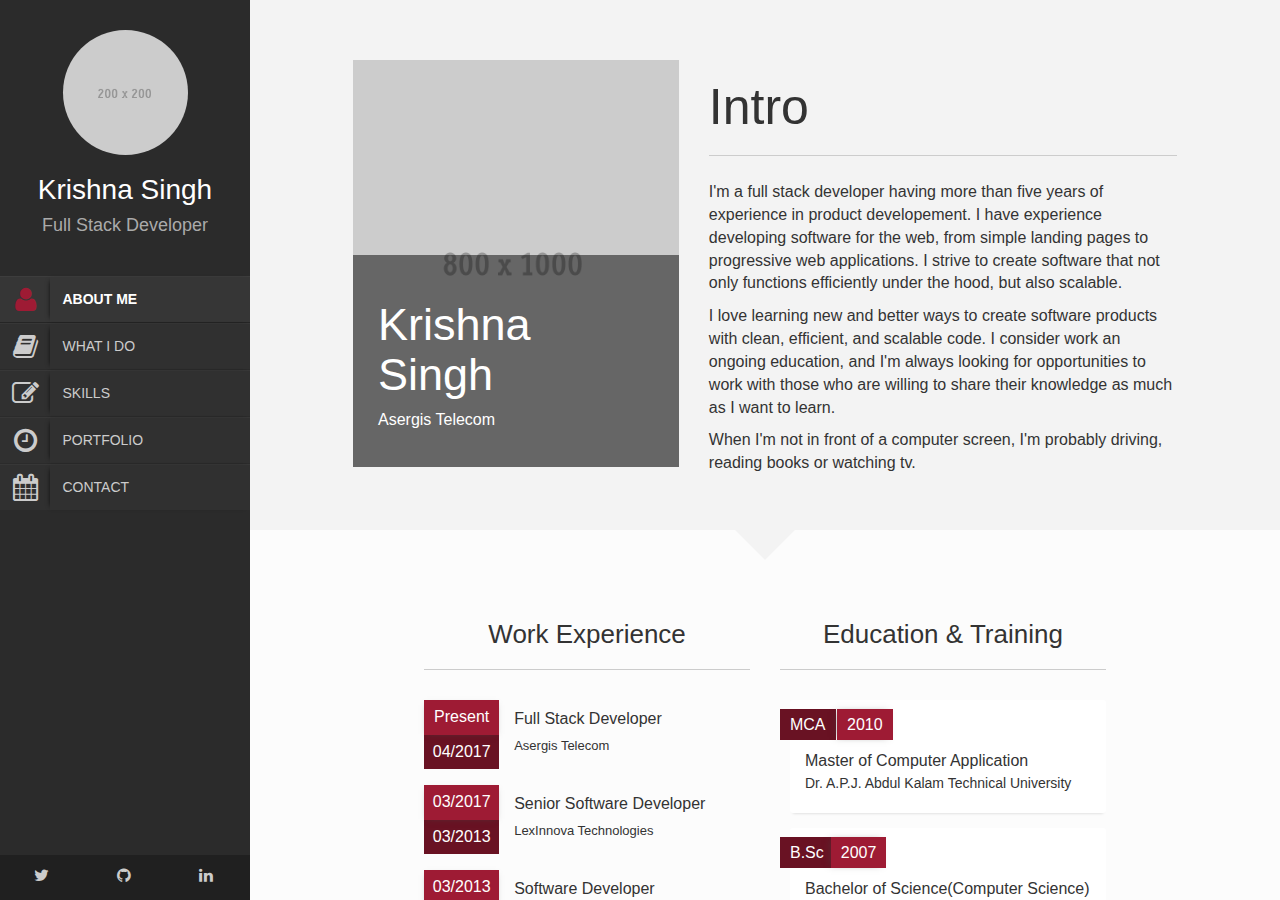
<file: index.html>
<!DOCTYPE html>
<html lang="en">

<head>
    <title>Krishna Singh - Full Stack Developer</title>
    <meta http-equiv="Content-Type" content="text/html; charset=UTF-8">
    <meta name="author" content="owwwlab.com">
    <meta name="viewport" content="width=device-width, initial-scale=1, maximum-scale=1">

    <meta name="description" content="A theme for faculty profile page" />
    <meta name="keywords" content="faculty profile, theme,css, html, jquery, transition, transform, 3d, css3" />

    <link rel="shortcut icon" href="../favicon.ico">

    <!--CSS styles-->
    <link rel="stylesheet" href="css/bootstrap.css">
    <link rel="stylesheet" href="css/font-awesome.min.css">
    <link rel="stylesheet" href="css/perfect-scrollbar-0.4.5.min.css">
    <link rel="stylesheet" href="css/magnific-popup.css">
    <link rel="stylesheet" href="css/style.css">
    <link id="theme-style" rel="stylesheet" href="css/theme-style.css">


    <!--/CSS styles-->
    <!--Javascript files-->
    <script type="text/javascript" src="js/jquery-1.10.2.js"></script>
    <script type="text/javascript" src="js/TweenMax.min.js"></script>
    <script type="text/javascript" src="js/jquery.touchSwipe.min.js"></script>
    <script type="text/javascript" src="js/jquery.carouFredSel-6.2.1-packed.js"></script>

    <script type="text/javascript" src="js/modernizr.custom.63321.js"></script>
    <script type="text/javascript" src="js/jquery.dropdownit.js"></script>

    <script type="text/javascript" src="js/jquery.stellar.min.js"></script>
    <script type="text/javascript" src="js/ScrollToPlugin.min.js"></script>

    <script type="text/javascript" src="js/bootstrap.min.js"></script>

    <script type="text/javascript" src="js/jquery.mixitup.min.js"></script>

    <script type="text/javascript" src="js/masonry.min.js"></script>

    <script type="text/javascript" src="js/perfect-scrollbar-0.4.5.with-mousewheel.min.js"></script>

    <script type="text/javascript" src="js/magnific-popup.js"></script>
    <script type="text/javascript" src="js/custom.js"></script>

    <!--/Javascript files-->

</head>

<body>

    <div id="wrapper">
        <a href="#sidebar" class="mobilemenu"><i class="icon-reorder"></i></a>

        <div id="sidebar">
            <div id="main-nav">
                <div id="nav-container">
                    <div id="profile" class="clearfix">
                        <div class="portrate hidden-xs"></div>
                        <div class="title">
                            <h2>Krishna Singh</h2>
                            <h3>Full Stack Developer</h3>
                        </div>

                    </div>
                    <ul id="navigation">
                        <li>
                            <a href="#biography">
                                <div class="icon icon-user"></div>
                                <div class="text">ABOUT ME</div>
                            </a>
                        </li>

                        <li>
                            <a href="#research">
                                <div class="icon icon-book"></div>
                                <div class="text">WHAT I DO</div>
                            </a>
                        </li>

                        <li>
                            <a href="#publications">
                                <div class="icon icon-edit"></div>
                                <div class="text">SKILLS</div>
                            </a>
                        </li>

                        <li>
                            <a href="#teaching">
                                <div class="icon icon-time"></div>
                                <div class="text">PORTFOLIO</div>
                            </a>
                        </li>
                        <li>
                            <a href="#contact">
                                <div class="icon icon-calendar"></div>
                                <div class="text">CONTACT</div>
                            </a>
                        </li>
                        <!-- <li class="external">
                              <a target="_blank" href="#">
                                  <div class="icon icon-download-alt"></div>
                                  <div class="text">Download CV</div>
                              </a>
                            </li> -->
                    </ul>
                </div>
            </div>

            <div class="social-icons">
                <ul>
                    <li><a href="#"><i class="icon-twitter"></i></a></li>
                    <li><a href="#"><i class="icon-github"></i></a></li>
                    <li><a href="#"><i class="icon-linkedin"></i></a></li>
                </ul>
            </div>
        </div>

        <div id="main">

            <div id="biography" class="page home" data-pos="home">
                <div class="pageheader">
                    <div class="headercontent">
                        <div class="section-container">

                            <div class="row">
                                <div class="col-sm-2 visible-sm"></div>
                                <div class="col-sm-8 col-md-5">
                                    <div class="biothumb">
                                        <img alt="image" src="img/personal/personal-big.png" class="img-responsive">
                                        <div class="overlay">

                                            <h1 class="">Krishna Singh</h1>
                                            <ul class="list-unstyled">
                                                <li>Asergis Telecom</li>
                                            </ul>
                                        </div>


                                    </div>

                                </div>
                                <div class="clearfix visible-sm visible-xs"></div>
                                <div class="col-sm-12 col-md-7">
                                    <h3 class="title">Intro</h3>
                                    <p>
                                        I'm a full stack developer having more than five years of experience in product developement. I have experience developing
                                        software for the web, from simple landing pages to progressive web applications.
                                        I strive to create software that not only functions efficiently under the hood, but
                                        also scalable.
                                    </p>
                                    <p>
                                        I love learning new and better ways to create software products with clean, efficient, and scalable code. I consider work
                                        an ongoing education, and I'm always looking for opportunities to work with those
                                        who are willing to share their knowledge as much as I want to learn.
                                    </p>
                                    <p>
                                        When I'm not in front of a computer screen, I'm probably driving, reading books or watching tv.
                                    </p>
                                </div>

                            </div>
                        </div>
                    </div>
                </div>

                <div class="pagecontents">
                    <div class="section color-1">
                        <div class="section-container">
                            <div class="row">
                                <div class="col-md-5 col-md-offset-1">
                                    <div class="title text-center">
                                        <h3>Work Experience</h3>
                                    </div>
                                    <ul class="ul-dates">
                                        <li>
                                            <div class="dates">
                                                <span>Present</span>
                                                <span>04/2017</span>
                                            </div>
                                            <div class="content">
                                                <h4>Full Stack Developer</h4>
                                                <p>Asergis Telecom</p>
                                            </div>
                                        </li>
                                        <li>
                                            <div class="dates">
                                                <span>03/2017</span>
                                                <span>03/2013</span>
                                            </div>
                                            <div class="content">
                                                <h4>Senior Software Developer</h4>
                                                <p> LexInnova Technologies</p>
                                            </div>
                                        </li>
                                        <li>
                                            <div class="dates">
                                                <span>03/2013</span>
                                                <span>12/2011</span>
                                            </div>
                                            <div class="content">
                                                <h4>Software Developer</h4>
                                                <p>NaveenSoft</p>
                                            </div>
                                        </li>
                                    </ul>
                                </div>
                                <div class="col-md-5">
                                    <div class="title text-center">
                                        <h3>Education & Training</h3>
                                    </div>
                                    <ul class="ul-card">
                                        <li>
                                            <div class="dy">
                                                <span class="degree">MCA</span>
                                                <span class="year">2010</span>
                                            </div>
                                            <div class="description">
                                                <p class="waht">Master of Computer Application</p>
                                                <p class="where">Dr. A.P.J. Abdul Kalam Technical University</p>
                                            </div>
                                        </li>
                                        <li>
                                            <div class="dy">
                                                <span class="degree">B.Sc</span><span class="year">2007</span>
                                            </div>
                                            <div class="description">
                                                <p class="waht">Bachelor of Science(Computer Science)</p>
                                                <p class="where">Dr. B. R. Ambedkar University</p>
                                            </div>
                                        </li>

                                    </ul>

                                </div>
                            </div>
                        </div>

                    </div>

                    <div class="section color-2">
                        <div class="section-container">
                            <div class="row">
                                <div class="col-md-10 col-md-offset-1">
                                    <div class="title text-center">
                                        <h3>Honors & Awards </h3>
                                    </div>
                                    <ul class="timeline">

                                        <li class="open">
                                            <div class="date">2013-2017</div>
                                            <div class="circle"></div>
                                            <div class="data">
                                                <div class="subject">Best Programmer</div>
                                                <div class="text row">
                                                    <div class="col-md-2">
                                                        <img alt="image" class="thumbnail img-responsive" src="img/personal/star.jpg">
                                                    </div>
                                                    <div class="col-md-10">
                                                        I have got star award seven time for best programmer in LexInnova.
                                                    </div>
                                                </div>
                                            </div>
                                        </li>
                                        <li>
                                            <div class="date">2013-2017</div>
                                            <div class="circle"></div>
                                            <div class="data">
                                                <div class="subject">Employee of the month</div>
                                                <div class="text row">
                                                    <div class="col-md-2">
                                                        <img alt="image" class="thumbnail img-responsive" src="img/personal/eom.jpg">
                                                    </div>
                                                    <div class="col-md-10">
                                                        I got Employee of the month award for my outstanding performance in product development.
                                                    </div>
                                                </div>
                                            </div>
                                        </li>
                                    </ul>
                                </div>
                            </div>
                        </div>
                    </div>
                </div>
            </div>

            <div id="research" class="page">
                <div class="pageheader">

                    <div class="headercontent">

                        <div class="section-container">
                            <h2 class="title">Research Summary</h2>

                            <div class="row">
                                <div class="col-md-8">
                                    <p>Recent trends in deep-submicron very large-scale integration (VLSI) circuit technology
                                        have resulted in new requirements for algorithms in integrated circuit layout. Much
                                        of my work centers on new formulations that capture performance and density criteria
                                        in the physical layout phases of computer-aided design (CAD). Our results include
                                        near-optimal approximation algorithms for such computationally difficult problems
                                        as minimum-cost Steiner tree routing, low-skew clock networks, cost-radius tradeoffs,
                                        bounded-density trees, circuit probe testing, high-performing Elmore-based constructions,
                                        layout density control, and improved manufacturability. </p>
                                    <p>Lorem ipsum dolor sit amet, consectetur adipisicing elit, sed do eiusmod tempor incididunt
                                        ut labore et dolore magna aliqua. Ut enim ad minim veniam, quis nostrud exercitation
                                        ullamco laboris nisi ut aliquip ex ea commodo consequat. Duis aute irure dolor in
                                        reprehenderit in voluptate velit esse cillum dolore eu fugiat nulla pariatur. Excepteur
                                        sint occaecat cupidatat non proident, sunt in culpa qui officia deserunt mollit anim
                                        id est laborum.</p>
                                </div>
                                <div class="col-md-4">
                                    <div class="subtitle text-center">
                                        <h3>Interests</h3>
                                    </div>
                                    <ul class="ul-boxed list-unstyled">
                                        <li>Time, Money and Happiness</li>
                                        <li>The Power of Story</li>
                                        <li>Building Innovative Brands</li>
                                        <li>Cultural Psychology</li>
                                        <li>Emotions, Goals, and Health</li>
                                        <li>computer-aided design</li>
                                    </ul>
                                </div>
                            </div>
                        </div>
                    </div>
                </div>

                <div class="pagecontents">
                    <div class="section color-1">
                        <div class="section-container">
                            <div class="title text-center">
                                <h3>Laboratory Personel</h3>
                            </div>
                            <div class="row">
                                <div class="col-md-8">

                                    <div id="labp-heads-wrap">

                                        <div id="lab-carousel">
                                            <div><img alt="image" src="img/lab/120x120.png" width="120" height="120" class="img-circle lab-img"
                                                /></div>
                                            <div><img alt="image" src="img/lab/120x120.png" width="120" height="120" class="img-circle lab-img"
                                                /></div>
                                            <div><img alt="image" src="img/lab/120x120.png" width="120" height="120" class="img-circle lab-img"
                                                /></div>
                                            <div><img alt="image" src="img/lab/120x120.png" width="120" height="120" class="img-circle lab-img"
                                                /></div>
                                            <div><img alt="image" src="img/lab/120x120.png" width="120" height="120" class="img-circle lab-img"
                                                /></div>
                                            <div><img alt="image" src="img/lab/120x120.png" width="120" height="120" class="img-circle lab-img"
                                                /></div>
                                        </div>
                                        <div>
                                            <a href="#" id="prev"><i class="icon-chevron-sign-left"></i></a>
                                            <a href="#" id="next"><i class="icon-chevron-sign-right"></i></a>
                                        </div>
                                    </div>

                                    <div id="lab-details">
                                        <div>
                                            <h3>David A. Doe</h3>
                                            <h4>Postdoctoral fellow</h4>
                                            <a href="#" class="btn btn-info">+ Follow</a>
                                        </div>
                                        <div>
                                            <h3>James Doe</h3>
                                            <h4>Postdoctoral fellow</h4>
                                            <a href="#" class="btn btn-info">+ Follow</a>
                                        </div>
                                        <div>
                                            <h3>Nadja Sriram</h3>
                                            <h4>Postdoctoral fellow</h4>
                                            <a href="#" class="btn btn-info">+ Follow</a>
                                        </div>
                                        <div>
                                            <h3>Davide Doe</h3>
                                            <h4>Research Assistant</h4>
                                            <a href="#" class="btn btn-info">+ Follow</a>
                                        </div>
                                        <div>
                                            <h3>Pauline Doe</h3>
                                            <h4>Summer Intern</h4>
                                            <a href="#" class="btn btn-info">+ Follow</a>
                                        </div>
                                        <div>
                                            <h3>James Doe</h3>
                                            <h4>Postdoctoral fellow</h4>
                                            <a href="#" class="btn btn-info">+ Follow</a>
                                        </div>
                                    </div>
                                </div>
                                <div class="col-md-4">
                                    <h3>Great lab Personel!</h3>
                                    <p>Lorem ipsum dolor sit amet, consectetur adipisicing elit, sed do eiusmod tempor incididunt
                                        ut labore et dolore magna aliqua. Ut enim ad minim veniam, quis nostrud exercitation
                                        ullamco laboris nisi ut aliquip ex ea commodo consequat. Duis aute irure dolor in
                                        reprehenderit in voluptate velit esse cillum dolore eu fugiat nulla pariatur. Excepteur
                                        sint occaecat cupidatat non proident, sunt in culpa qui officia deserunt mollit anim
                                        id est laborum.</p>
                                </div>
                            </div>
                        </div>
                    </div>

                    <div class="section color-2">
                        <div class="section-container">
                            <div class="title text-center">
                                <h3>Research Projects</h3>
                            </div>
                            <div class="row">
                                <div class="col-md-12">
                                    <ul class="ul-withdetails">
                                        <li>
                                            <div class="row">
                                                <div class="col-sm-6 col-md-3">
                                                    <div class="image">
                                                        <img alt="image" src="img/lab/400x400.png" class="img-responsive">
                                                        <div class="imageoverlay">
                                                            <i class="icon icon-search"></i>
                                                        </div>

                                                    </div>
                                                </div>
                                                <div class="col-sm-6 col-md-9">
                                                    <div class="meta">
                                                        <h3>Title of Preject</h3>
                                                        <p>Very short description of the project.</p>
                                                    </div>
                                                </div>
                                            </div>
                                            <div class="details">
                                                <p>Lorem ipsum dolor sit amet, consectetur adipisicing elit, sed do eiusmod
                                                    tempor incididunt ut labore et dolore magna aliqua. Ut enim ad minim
                                                    veniam, quis nostrud exercitation ullamco laboris nisi ut aliquip ex
                                                    ea commodo consequat. Duis aute irure dolor in reprehenderit in voluptate
                                                    velit esse cillum dolore eu fugiat nulla pariatur. Excepteur sint occaecat
                                                    cupidatat non proident, sunt in culpa qui officia deserunt mollit anim
                                                    id est laborum.</p>
                                                <p>Lorem ipsum dolor sit amet, consectetur adipisicing elit, sed do eiusmod
                                                    tempor incididunt ut labore et dolore magna aliqua. Ut enim ad minim
                                                    veniam, quis nostrud exercitation ullamco laboris nisi ut aliquip ex
                                                    ea commodo consequat. Duis aute irure dolor in reprehenderit in voluptate
                                                    velit esse cillum dolore eu fugiat nulla pariatur. Excepteur sint occaecat
                                                    cupidatat non proident, sunt in culpa qui officia deserunt mollit anim
                                                    id est laborum.</p>
                                                <p>Lorem ipsum dolor sit amet, consectetur adipisicing elit, sed do eiusmod
                                                    tempor incididunt ut labore et dolore magna aliqua. Ut enim ad minim
                                                    veniam, quis nostrud exercitation ullamco laboris nisi ut aliquip ex
                                                    ea commodo consequat. Duis aute irure dolor in reprehenderit in voluptate
                                                    velit esse cillum dolore eu fugiat nulla pariatur. Excepteur sint occaecat
                                                    cupidatat non proident, sunt in culpa qui officia deserunt mollit anim
                                                    id est laborum.</p>
                                            </div>
                                        </li>
                                        <li>
                                            <div class="row">
                                                <div class="col-sm-6 col-md-3">
                                                    <div class="image">
                                                        <img alt="image" src="img/lab/400x400.png" class="img-responsive">
                                                        <div class="imageoverlay">
                                                            <i class="icon icon-search"></i>
                                                        </div>

                                                    </div>
                                                </div>
                                                <div class="col-sm-6 col-md-9">
                                                    <div class="meta">
                                                        <h3>Title of Preject</h3>
                                                        <p>Very short description of the project.</p>
                                                    </div>
                                                </div>
                                            </div>
                                            <div class="details">
                                                <p>Lorem ipsum dolor sit amet, consectetur adipisicing elit, sed do eiusmod
                                                    tempor incididunt ut labore et dolore magna aliqua. Ut enim ad minim
                                                    veniam, quis nostrud exercitation ullamco laboris nisi ut aliquip ex
                                                    ea commodo consequat. Duis aute irure dolor in reprehenderit in voluptate
                                                    velit esse cillum dolore eu fugiat nulla pariatur. Excepteur sint occaecat
                                                    cupidatat non proident, sunt in culpa qui officia deserunt mollit anim
                                                    id est laborum.</p>
                                                <p>Lorem ipsum dolor sit amet, consectetur adipisicing elit, sed do eiusmod
                                                    tempor incididunt ut labore et dolore magna aliqua. Ut enim ad minim
                                                    veniam, quis nostrud exercitation ullamco laboris nisi ut aliquip ex
                                                    ea commodo consequat. Duis aute irure dolor in reprehenderit in voluptate
                                                    velit esse cillum dolore eu fugiat nulla pariatur. Excepteur sint occaecat
                                                    cupidatat non proident, sunt in culpa qui officia deserunt mollit anim
                                                    id est laborum.</p>
                                                <p>Lorem ipsum dolor sit amet, consectetur adipisicing elit, sed do eiusmod
                                                    tempor incididunt ut labore et dolore magna aliqua. Ut enim ad minim
                                                    veniam, quis nostrud exercitation ullamco laboris nisi ut aliquip ex
                                                    ea commodo consequat. Duis aute irure dolor in reprehenderit in voluptate
                                                    velit esse cillum dolore eu fugiat nulla pariatur. Excepteur sint occaecat
                                                    cupidatat non proident, sunt in culpa qui officia deserunt mollit anim
                                                    id est laborum.</p>
                                            </div>
                                        </li>
                                        <li>
                                            <div class="row">
                                                <div class="col-sm-6 col-md-3">
                                                    <div class="image">
                                                        <img alt="image" src="img/lab/400x400.png" class="img-responsive">
                                                        <div class="imageoverlay">
                                                            <i class="icon icon-search"></i>
                                                        </div>

                                                    </div>
                                                </div>
                                                <div class="col-sm-6 col-md-9">
                                                    <div class="meta">
                                                        <h3>Title of Preject</h3>
                                                        <p>Very short description of the project.</p>
                                                    </div>
                                                </div>
                                            </div>
                                            <div class="details">
                                                <p>Lorem ipsum dolor sit amet, consectetur adipisicing elit, sed do eiusmod
                                                    tempor incididunt ut labore et dolore magna aliqua. Ut enim ad minim
                                                    veniam, quis nostrud exercitation ullamco laboris nisi ut aliquip ex
                                                    ea commodo consequat. Duis aute irure dolor in reprehenderit in voluptate
                                                    velit esse cillum dolore eu fugiat nulla pariatur. Excepteur sint occaecat
                                                    cupidatat non proident, sunt in culpa qui officia deserunt mollit anim
                                                    id est laborum.</p>
                                                <p>Lorem ipsum dolor sit amet, consectetur adipisicing elit, sed do eiusmod
                                                    tempor incididunt ut labore et dolore magna aliqua. Ut enim ad minim
                                                    veniam, quis nostrud exercitation ullamco laboris nisi ut aliquip ex
                                                    ea commodo consequat. Duis aute irure dolor in reprehenderit in voluptate
                                                    velit esse cillum dolore eu fugiat nulla pariatur. Excepteur sint occaecat
                                                    cupidatat non proident, sunt in culpa qui officia deserunt mollit anim
                                                    id est laborum.</p>
                                                <p>Lorem ipsum dolor sit amet, consectetur adipisicing elit, sed do eiusmod
                                                    tempor incididunt ut labore et dolore magna aliqua. Ut enim ad minim
                                                    veniam, quis nostrud exercitation ullamco laboris nisi ut aliquip ex
                                                    ea commodo consequat. Duis aute irure dolor in reprehenderit in voluptate
                                                    velit esse cillum dolore eu fugiat nulla pariatur. Excepteur sint occaecat
                                                    cupidatat non proident, sunt in culpa qui officia deserunt mollit anim
                                                    id est laborum.</p>
                                            </div>
                                        </li>
                                        <li>
                                            <div class="row">
                                                <div class="col-sm-6 col-md-3">
                                                    <div class="image">
                                                        <img alt="image" src="img/lab/400x400.png" class="img-responsive">
                                                        <div class="imageoverlay">
                                                            <i class="icon icon-search"></i>
                                                        </div>

                                                    </div>
                                                </div>
                                                <div class="col-sm-6 col-md-9">
                                                    <div class="meta">
                                                        <h3>Title of Preject</h3>
                                                        <p>Very short description of the project.</p>
                                                    </div>
                                                </div>
                                            </div>
                                            <div class="details">
                                                <p>Lorem ipsum dolor sit amet, consectetur adipisicing elit, sed do eiusmod
                                                    tempor incididunt ut labore et dolore magna aliqua. Ut enim ad minim
                                                    veniam, quis nostrud exercitation ullamco laboris nisi ut aliquip ex
                                                    ea commodo consequat. Duis aute irure dolor in reprehenderit in voluptate
                                                    velit esse cillum dolore eu fugiat nulla pariatur. Excepteur sint occaecat
                                                    cupidatat non proident, sunt in culpa qui officia deserunt mollit anim
                                                    id est laborum.</p>
                                                <p>Lorem ipsum dolor sit amet, consectetur adipisicing elit, sed do eiusmod
                                                    tempor incididunt ut labore et dolore magna aliqua. Ut enim ad minim
                                                    veniam, quis nostrud exercitation ullamco laboris nisi ut aliquip ex
                                                    ea commodo consequat. Duis aute irure dolor in reprehenderit in voluptate
                                                    velit esse cillum dolore eu fugiat nulla pariatur. Excepteur sint occaecat
                                                    cupidatat non proident, sunt in culpa qui officia deserunt mollit anim
                                                    id est laborum.</p>
                                                <p>Lorem ipsum dolor sit amet, consectetur adipisicing elit, sed do eiusmod
                                                    tempor incididunt ut labore et dolore magna aliqua. Ut enim ad minim
                                                    veniam, quis nostrud exercitation ullamco laboris nisi ut aliquip ex
                                                    ea commodo consequat. Duis aute irure dolor in reprehenderit in voluptate
                                                    velit esse cillum dolore eu fugiat nulla pariatur. Excepteur sint occaecat
                                                    cupidatat non proident, sunt in culpa qui officia deserunt mollit anim
                                                    id est laborum.</p>
                                            </div>
                                        </li>
                                        <li>
                                            <div class="row">
                                                <div class="col-sm-6 col-md-3">
                                                    <div class="image">
                                                        <img alt="image" src="img/lab/400x400.png" class="img-responsive">
                                                        <div class="imageoverlay">
                                                            <i class="icon icon-search"></i>
                                                        </div>

                                                    </div>
                                                </div>
                                                <div class="col-sm-6 col-md-9">
                                                    <div class="meta">
                                                        <h3>Title of Preject</h3>
                                                        <p>Very short description of the project.</p>
                                                    </div>
                                                </div>
                                            </div>
                                            <div class="details">
                                                <p>Lorem ipsum dolor sit amet, consectetur adipisicing elit, sed do eiusmod
                                                    tempor incididunt ut labore et dolore magna aliqua. Ut enim ad minim
                                                    veniam, quis nostrud exercitation ullamco laboris nisi ut aliquip ex
                                                    ea commodo consequat. Duis aute irure dolor in reprehenderit in voluptate
                                                    velit esse cillum dolore eu fugiat nulla pariatur. Excepteur sint occaecat
                                                    cupidatat non proident, sunt in culpa qui officia deserunt mollit anim
                                                    id est laborum.</p>
                                                <p>Lorem ipsum dolor sit amet, consectetur adipisicing elit, sed do eiusmod
                                                    tempor incididunt ut labore et dolore magna aliqua. Ut enim ad minim
                                                    veniam, quis nostrud exercitation ullamco laboris nisi ut aliquip ex
                                                    ea commodo consequat. Duis aute irure dolor in reprehenderit in voluptate
                                                    velit esse cillum dolore eu fugiat nulla pariatur. Excepteur sint occaecat
                                                    cupidatat non proident, sunt in culpa qui officia deserunt mollit anim
                                                    id est laborum.</p>
                                                <p>Lorem ipsum dolor sit amet, consectetur adipisicing elit, sed do eiusmod
                                                    tempor incididunt ut labore et dolore magna aliqua. Ut enim ad minim
                                                    veniam, quis nostrud exercitation ullamco laboris nisi ut aliquip ex
                                                    ea commodo consequat. Duis aute irure dolor in reprehenderit in voluptate
                                                    velit esse cillum dolore eu fugiat nulla pariatur. Excepteur sint occaecat
                                                    cupidatat non proident, sunt in culpa qui officia deserunt mollit anim
                                                    id est laborum.</p>
                                            </div>
                                        </li>
                                        <li>
                                            <div class="row">
                                                <div class="col-sm-6 col-md-3">
                                                    <div class="image">
                                                        <img alt="image" src="img/lab/400x400.png" class="img-responsive">
                                                        <div class="imageoverlay">
                                                            <i class="icon icon-search"></i>
                                                        </div>

                                                    </div>
                                                </div>
                                                <div class="col-sm-6 col-md-9">
                                                    <div class="meta">
                                                        <h3>Title of Preject</h3>
                                                        <p>Very short description of the project.</p>
                                                    </div>
                                                </div>
                                            </div>
                                            <div class="details">
                                                <p>Lorem ipsum dolor sit amet, consectetur adipisicing elit, sed do eiusmod
                                                    tempor incididunt ut labore et dolore magna aliqua. Ut enim ad minim
                                                    veniam, quis nostrud exercitation ullamco laboris nisi ut aliquip ex
                                                    ea commodo consequat. Duis aute irure dolor in reprehenderit in voluptate
                                                    velit esse cillum dolore eu fugiat nulla pariatur. Excepteur sint occaecat
                                                    cupidatat non proident, sunt in culpa qui officia deserunt mollit anim
                                                    id est laborum.</p>
                                                <p>Lorem ipsum dolor sit amet, consectetur adipisicing elit, sed do eiusmod
                                                    tempor incididunt ut labore et dolore magna aliqua. Ut enim ad minim
                                                    veniam, quis nostrud exercitation ullamco laboris nisi ut aliquip ex
                                                    ea commodo consequat. Duis aute irure dolor in reprehenderit in voluptate
                                                    velit esse cillum dolore eu fugiat nulla pariatur. Excepteur sint occaecat
                                                    cupidatat non proident, sunt in culpa qui officia deserunt mollit anim
                                                    id est laborum.</p>
                                                <p>Lorem ipsum dolor sit amet, consectetur adipisicing elit, sed do eiusmod
                                                    tempor incididunt ut labore et dolore magna aliqua. Ut enim ad minim
                                                    veniam, quis nostrud exercitation ullamco laboris nisi ut aliquip ex
                                                    ea commodo consequat. Duis aute irure dolor in reprehenderit in voluptate
                                                    velit esse cillum dolore eu fugiat nulla pariatur. Excepteur sint occaecat
                                                    cupidatat non proident, sunt in culpa qui officia deserunt mollit anim
                                                    id est laborum.</p>
                                            </div>
                                        </li>

                                    </ul>
                                </div>
                            </div>
                        </div>
                    </div>
                </div>
            </div>

            <div id="publications" class="page">
                <div class="page-container">
                    <div class="pageheader">
                        <div class="headercontent">
                            <div class="section-container">

                                <h2 class="title">Selected Publications</h2>
                                <div class="row">
                                    <div class="col-md-12">
                                        <p>Lorem ipsum dolor sit amet, consectetur adipisicing elit, sed do eiusmod tempor incididunt
                                            ut labore et dolore magna aliqua. Ut enim ad minim veniam, quis nostrud exercitation
                                            ullamco laboris nisi ut aliquip ex ea commodo consequat. Duis aute irure dolor
                                            in reprehenderit in voluptate velit esse cillum dolore eu fugiat nulla pariatur.
                                            Excepteur sint occaecat cupidatat non proident, sunt in culpa qui officia deserunt
                                            mollit anim id est laborum.</p>
                                    </div>
                                </div>

                            </div>
                        </div>
                    </div>

                    <div class="pagecontents">

                        <div class="section color-1" id="filters">
                            <div class="section-container">
                                <div class="row">

                                    <div class="col-md-3">
                                        <h3>Filter by type:</h3>
                                    </div>
                                    <div class="col-md-6">
                                        <select id="cd-dropdown" name="cd-dropdown" class="cd-select">
                                                <option class="filter" value="all" selected>All types</option>
                                                <option class="filter" value="jpaper">Jounal Papers</option>
                                                <option class="filter" value="cpaper">Conference Papers</option>
                                                <option class="filter" value="bookchapter">Book Chapters</option>
                                                <option class="filter" value="book">Books</option>
                                                <!-- <option class="filter" value="report">Reports</option>
                                                <option class="filter" value="tpaper">Technical Papers</option> -->
                                            </select>
                                    </div>

                                    <div class="col-md-3" id="sort">
                                        <span>Sort by year:</span>
                                        <div class="btn-group pull-right">

                                            <button type="button" data-sort="data-year" data-order="desc" class="sort btn btn-default"><i class="icon-sort-by-order"></i></button>
                                            <button type="button" data-sort="data-year" data-order="asc" class="sort btn btn-default"><i class="icon-sort-by-order-alt"></i></button>
                                        </div>
                                    </div>
                                </div>
                            </div>
                        </div>

                        <div class="section color-2" id="pub-grid">
                            <div class="section-container">

                                <div class="row">
                                    <div class="col-md-12">
                                        <div class="pitems">

                                            <div class="item mix cpaper" data-year="2013">
                                                <div class="pubmain">
                                                    <div class="pubassets">

                                                        <a href="#" class="pubcollapse">
                                                                <i class="icon-expand-alt"></i>
                                                            </a>
                                                        <a href="http://www.sciencedirect.com/science/article/pii/S1057740812000290" class="tooltips" title="External link" target="_blank">
                                                                <i class="icon-external-link"></i>
                                                            </a>
                                                        <a href="http://faculty-gsb.stanford.edu/aaker/pages/documents/CultivatingAdmirationinBrands_JCP2012.pdf" class="tooltips"
                                                            title="Download" target="_blank">
                                                                <i class="icon-cloud-download"></i>
                                                            </a>

                                                    </div>

                                                    <h4 class="pubtitle">Cultivating admiration in brands: Warmth, competence, and landing in
                                                        the “golden quadrant”</h4>
                                                    <div class="pubauthor"><strong>Jennifer Doe</strong>, Emily N. Garbinsky, Kathleen D. Vohs</div>
                                                    <div class="pubcite"><span class="label label-warning">Conference Papers</span> Journal of
                                                        Consumer Psychology, Volume 22, Issue 2, April 2012, Pages 191-194</div>

                                                </div>
                                                <div class="pubdetails">
                                                    <h4>Abstract</h4>
                                                    <p>Although a substantial amount of research has examined the constructs
                                                        of warmth and competence, far less has examined how these constructs
                                                        develop and what benefits may accrue when warmth and competence are
                                                        cultivated. Yet there are positive consequences, both emotional and
                                                        behavioral, that are likely to occur when brands hold perceptions
                                                        of both. In this paper, we shed light on when and how warmth and
                                                        competence are jointly promoted in brands, and why these reputations
                                                        matter.</p>
                                                </div>
                                            </div>


                                            <div class="item mix book" data-year="2010">
                                                <div class="pubmain">
                                                    <div class="pubassets">

                                                        <a href="#" class="pubcollapse">
                                                                <i class="icon-expand-alt"></i>
                                                            </a>
                                                        <a href="http://www.sciencedirect.com/science/article/pii/S1057740812000290" class="tooltips" title="External link" target="_blank">
                                                                <i class="icon-external-link"></i>
                                                            </a>

                                                    </div>

                                                    <h4 class="pubtitle">
                                                        The Dragonfly Effect: Quick, Effective, and Powerful Ways To Use Social Media to Drive Social Change
                                                    </h4>
                                                    <div class="pubauthor"><strong>Jennifer Doe</strong>, Emily N. Garbinsky, Kathleen D. Vohs</div>
                                                    <div class="pubcite">
                                                        <span class="label label-primary">Book</span> John Wiley & Sons |
                                                        September 28, 2010 | <strong>ISBN-10:</strong> 0470614153
                                                    </div>

                                                </div>
                                                <div class="pubdetails">
                                                    <img alt="image" src="img/pubs/150x200.png" align="left" style="padding:0 30px 30px 0;">
                                                    <h4>Proven strategies for harnessing the power of social media to drive social
                                                        change</h4>
                                                    <p>Many books teach the mechanics of using Facebook, Twitter, and YouTube
                                                        to compete in business. But no book addresses how to harness the
                                                        incredible power of social media to make a difference. Lorem ipsum
                                                        dolor sit amet, consectetur adipisicing elit, sed do eiusmod tempor
                                                        incididunt ut labore et dolore magna aliqua. Ut enim ad minim veniam,
                                                        quis nostrud exercitation ullamco laboris nisi ut aliquip ex ea commodo
                                                        consequat. Duis aute irure dolor in reprehenderit in voluptate velit
                                                        esse cillum dolore eu fugiat nulla pariatur. Excepteur sint occaecat
                                                        cupidatat non proident, sunt in culpa qui officia deserunt mollit
                                                        anim id est laborum.</p>
                                                    <p>Lorem ipsum dolor sit amet, consectetur adipisicing elit, sed do eiusmod
                                                        tempor incididunt ut labore et dolore magna aliqua. Ut enim ad minim
                                                        veniam, quis nostrud exercitation ullamco laboris nisi ut aliquip
                                                        ex ea commodo consequat. Duis aute irure dolor in reprehenderit in
                                                        voluptate velit esse cillum dolore eu fugiat nulla pariatur. Excepteur
                                                        sint occaecat cupidatat non proident, sunt in culpa qui officia deserunt
                                                        mollit anim id est laborum.</p>
                                                    <ul>
                                                        <li>Lorem ipsum dolor sit amet, consectetur adipisicing elit.</li>
                                                        <li>Lorem ipsum dolor sit amet, consectetur adipisicing elit, sed do
                                                            eiusmod tempor incididunt ut labore et dolore magna aliqua.</li>
                                                        <li>.sed do eiusmod tempor incididunt ut labore et dolore magna aliqua.</li>
                                                        <li>Onsectetur adipisicing elit, sed do eiusmod tempor incididunt ut
                                                            labore et dolore magna aliqua.</li>
                                                    </ul>

                                                </div>
                                            </div>

                                            <div class="item mix jpaper" data-year="2013">
                                                <div class="pubmain">
                                                    <div class="pubassets">

                                                        <a href="#" class="pubcollapse">
                                                                <i class="icon-expand-alt"></i>
                                                            </a>
                                                        <a href="http://www.sciencedirect.com/science/article/pii/S1057740812000290" class="tooltips" title="External link" target="_blank">
                                                                <i class="icon-external-link"></i>
                                                            </a>
                                                        <a href="http://faculty-gsb.stanford.edu/aaker/pages/documents/CultivatingAdmirationinBrands_JCP2012.pdf" class="tooltips"
                                                            title="Download" target="_blank">
                                                                <i class="icon-cloud-download"></i>
                                                            </a>

                                                    </div>

                                                    <h4 class="pubtitle">Cultivating admiration in brands: Warmth, competence, and landing in
                                                        the “golden quadrant”</h4>
                                                    <div class="pubauthor"><strong>Jennifer Doe</strong>, Emily N. Garbinsky, Kathleen D. Vohs</div>
                                                    <div class="pubcite"><span class="label label-success">Journal Paper</span> Journal of Consumer
                                                        Psychology, Volume 22, Issue 2, April 2012, Pages 191-194</div>

                                                </div>
                                                <div class="pubdetails">
                                                    <h4>Abstract</h4>
                                                    <p>Although a substantial amount of research has examined the constructs
                                                        of warmth and competence, far less has examined how these constructs
                                                        develop and what benefits may accrue when warmth and competence are
                                                        cultivated. Yet there are positive consequences, both emotional and
                                                        behavioral, that are likely to occur when brands hold perceptions
                                                        of both. In this paper, we shed light on when and how warmth and
                                                        competence are jointly promoted in brands, and why these reputations
                                                        matter.</p>
                                                </div>
                                            </div>

                                            <div class="item mix bookchapter" data-year="2010">
                                                <div class="pubmain">
                                                    <div class="pubassets">

                                                        <a href="#" class="pubcollapse">
                                                                <i class="icon-expand-alt"></i>
                                                            </a>
                                                        <a href="http://www.sciencedirect.com/science/article/pii/S1057740812000290" class="tooltips" title="External link" target="_blank">
                                                                <i class="icon-external-link"></i>
                                                            </a>

                                                    </div>

                                                    <h4 class="pubtitle">
                                                        The Dragonfly Effect: Quick, Effective, and Powerful Ways To Use Social Media to Drive Social Change
                                                    </h4>
                                                    <div class="pubauthor"><strong>Jennifer Doe</strong>, Emily N. Garbinsky, Kathleen D. Vohs</div>
                                                    <div class="pubcite">
                                                        <span class="label label-info">Book Chapter</span> John Wiley & Sons
                                                        | September 28, 2010 | <strong>ISBN-10:</strong> 0470614153
                                                    </div>

                                                </div>
                                                <div class="pubdetails">
                                                    <img alt="image" src="img/pubs/150x200.png" align="left" style="padding:0 30px 30px 0;">
                                                    <h4>Proven strategies for harnessing the power of social media to drive social
                                                        change</h4>
                                                    <p>Many books teach the mechanics of using Facebook, Twitter, and YouTube
                                                        to compete in business. But no book addresses how to harness the
                                                        incredible power of social media to make a difference. Lorem ipsum
                                                        dolor sit amet, consectetur adipisicing elit, sed do eiusmod tempor
                                                        incididunt ut labore et dolore magna aliqua. Ut enim ad minim veniam,
                                                        quis nostrud exercitation ullamco laboris nisi ut aliquip ex ea commodo
                                                        consequat. Duis aute irure dolor in reprehenderit in voluptate velit
                                                        esse cillum dolore eu fugiat nulla pariatur. Excepteur sint occaecat
                                                        cupidatat non proident, sunt in culpa qui officia deserunt mollit
                                                        anim id est laborum.</p>
                                                    <p>Lorem ipsum dolor sit amet, consectetur adipisicing elit, sed do eiusmod
                                                        tempor incididunt ut labore et dolore magna aliqua. Ut enim ad minim
                                                        veniam, quis nostrud exercitation ullamco laboris nisi ut aliquip
                                                        ex ea commodo consequat. Duis aute irure dolor in reprehenderit in
                                                        voluptate velit esse cillum dolore eu fugiat nulla pariatur. Excepteur
                                                        sint occaecat cupidatat non proident, sunt in culpa qui officia deserunt
                                                        mollit anim id est laborum.</p>
                                                    <ul>
                                                        <li>Lorem ipsum dolor sit amet, consectetur adipisicing elit.</li>
                                                        <li>Lorem ipsum dolor sit amet, consectetur adipisicing elit, sed do
                                                            eiusmod tempor incididunt ut labore et dolore magna aliqua.</li>
                                                        <li>.sed do eiusmod tempor incididunt ut labore et dolore magna aliqua.</li>
                                                        <li>Onsectetur adipisicing elit, sed do eiusmod tempor incididunt ut
                                                            labore et dolore magna aliqua.</li>
                                                    </ul>

                                                </div>
                                            </div>

                                            <div class="item mix jpaper" data-year="2012">
                                                <div class="pubmain">
                                                    <div class="pubassets">

                                                        <a href="#" class="pubcollapse">
                                                                <i class="icon-expand-alt"></i>
                                                            </a>
                                                        <a href="http://www.sciencedirect.com/science/article/pii/S1057740812000290" class="tooltips" title="External link" target="_blank">
                                                                <i class="icon-external-link"></i>
                                                            </a>
                                                        <a href="http://faculty-gsb.stanford.edu/aaker/pages/documents/CultivatingAdmirationinBrands_JCP2012.pdf" class="tooltips"
                                                            title="Download" target="_blank">
                                                                <i class="icon-cloud-download"></i>
                                                            </a>

                                                    </div>

                                                    <h4 class="pubtitle">Cultivating admiration in brands: Warmth, competence, and landing in
                                                        the “golden quadrant”</h4>
                                                    <div class="pubauthor"><strong>Jennifer Doe</strong>, Emily N. Garbinsky, Kathleen D. Vohs</div>
                                                    <div class="pubcite"><span class="label label-success">Journal Paper</span> Journal of Consumer
                                                        Psychology, Volume 22, Issue 2, April 2012, Pages 191-194</div>

                                                </div>
                                                <div class="pubdetails">
                                                    <h4>Abstract</h4>
                                                    <p>Although a substantial amount of research has examined the constructs
                                                        of warmth and competence, far less has examined how these constructs
                                                        develop and what benefits may accrue when warmth and competence are
                                                        cultivated. Yet there are positive consequences, both emotional and
                                                        behavioral, that are likely to occur when brands hold perceptions
                                                        of both. In this paper, we shed light on when and how warmth and
                                                        competence are jointly promoted in brands, and why these reputations
                                                        matter.</p>
                                                </div>
                                            </div>
                                            <div class="item mix cpaper" data-year="2012">
                                                <div class="pubmain">
                                                    <div class="pubassets">

                                                        <a href="#" class="pubcollapse">
                                                                <i class="icon-expand-alt"></i>
                                                            </a>
                                                        <a href="http://www.sciencedirect.com/science/article/pii/S1057740812000290" class="tooltips" title="External link" target="_blank">
                                                                <i class="icon-external-link"></i>
                                                            </a>
                                                        <a href="http://faculty-gsb.stanford.edu/aaker/pages/documents/CultivatingAdmirationinBrands_JCP2012.pdf" class="tooltips"
                                                            title="Download" target="_blank">
                                                                <i class="icon-cloud-download"></i>
                                                            </a>

                                                    </div>

                                                    <h4 class="pubtitle">Cultivating admiration in brands: Warmth, competence, and landing in
                                                        the “golden quadrant”</h4>
                                                    <div class="pubauthor"><strong>Jennifer Doe</strong>, Emily N. Garbinsky, Kathleen D. Vohs</div>
                                                    <div class="pubcite"><span class="label label-warning">Conference Papers</span> Journal of
                                                        Consumer Psychology, Volume 22, Issue 2, April 2012, Pages 191-194</div>

                                                </div>
                                                <div class="pubdetails">
                                                    <h4>Abstract</h4>
                                                    <p>Although a substantial amount of research has examined the constructs
                                                        of warmth and competence, far less has examined how these constructs
                                                        develop and what benefits may accrue when warmth and competence are
                                                        cultivated. Yet there are positive consequences, both emotional and
                                                        behavioral, that are likely to occur when brands hold perceptions
                                                        of both. In this paper, we shed light on when and how warmth and
                                                        competence are jointly promoted in brands, and why these reputations
                                                        matter.</p>
                                                </div>
                                            </div>


                                            <div class="item mix book" data-year="2010">
                                                <div class="pubmain">
                                                    <div class="pubassets">

                                                        <a href="#" class="pubcollapse">
                                                                <i class="icon-expand-alt"></i>
                                                            </a>
                                                        <a href="http://www.sciencedirect.com/science/article/pii/S1057740812000290" class="tooltips" title="External link" target="_blank">
                                                                <i class="icon-external-link"></i>
                                                            </a>

                                                    </div>

                                                    <h4 class="pubtitle">
                                                        The Dragonfly Effect: Quick, Effective, and Powerful Ways To Use Social Media to Drive Social Change
                                                    </h4>
                                                    <div class="pubauthor"><strong>Jennifer Doe</strong>, Emily N. Garbinsky, Kathleen D. Vohs</div>
                                                    <div class="pubcite">
                                                        <span class="label label-primary">Book</span> John Wiley & Sons |
                                                        September 28, 2010 | <strong>ISBN-10:</strong> 0470614153
                                                    </div>

                                                </div>
                                                <div class="pubdetails">
                                                    <img alt="image" src="img/pubs/150x200.png" align="left" style="padding:0 30px 30px 0;">
                                                    <h4>Proven strategies for harnessing the power of social media to drive social
                                                        change</h4>
                                                    <p>Many books teach the mechanics of using Facebook, Twitter, and YouTube
                                                        to compete in business. But no book addresses how to harness the
                                                        incredible power of social media to make a difference. Lorem ipsum
                                                        dolor sit amet, consectetur adipisicing elit, sed do eiusmod tempor
                                                        incididunt ut labore et dolore magna aliqua. Ut enim ad minim veniam,
                                                        quis nostrud exercitation ullamco laboris nisi ut aliquip ex ea commodo
                                                        consequat. Duis aute irure dolor in reprehenderit in voluptate velit
                                                        esse cillum dolore eu fugiat nulla pariatur. Excepteur sint occaecat
                                                        cupidatat non proident, sunt in culpa qui officia deserunt mollit
                                                        anim id est laborum.</p>
                                                    <p>Lorem ipsum dolor sit amet, consectetur adipisicing elit, sed do eiusmod
                                                        tempor incididunt ut labore et dolore magna aliqua. Ut enim ad minim
                                                        veniam, quis nostrud exercitation ullamco laboris nisi ut aliquip
                                                        ex ea commodo consequat. Duis aute irure dolor in reprehenderit in
                                                        voluptate velit esse cillum dolore eu fugiat nulla pariatur. Excepteur
                                                        sint occaecat cupidatat non proident, sunt in culpa qui officia deserunt
                                                        mollit anim id est laborum.</p>
                                                    <ul>
                                                        <li>Lorem ipsum dolor sit amet, consectetur adipisicing elit.</li>
                                                        <li>Lorem ipsum dolor sit amet, consectetur adipisicing elit, sed do
                                                            eiusmod tempor incididunt ut labore et dolore magna aliqua.</li>
                                                        <li>.sed do eiusmod tempor incididunt ut labore et dolore magna aliqua.</li>
                                                        <li>Onsectetur adipisicing elit, sed do eiusmod tempor incididunt ut
                                                            labore et dolore magna aliqua.</li>
                                                    </ul>

                                                </div>
                                            </div>

                                            <div class="item mix jpaper" data-year="2011">
                                                <div class="pubmain">
                                                    <div class="pubassets">

                                                        <a href="#" class="pubcollapse">
                                                                <i class="icon-expand-alt"></i>
                                                            </a>
                                                        <a href="http://www.sciencedirect.com/science/article/pii/S1057740812000290" class="tooltips" title="External link" target="_blank">
                                                                <i class="icon-external-link"></i>
                                                            </a>
                                                        <a href="http://faculty-gsb.stanford.edu/aaker/pages/documents/CultivatingAdmirationinBrands_JCP2012.pdf" class="tooltips"
                                                            title="Download" target="_blank">
                                                                <i class="icon-cloud-download"></i>
                                                            </a>

                                                    </div>

                                                    <h4 class="pubtitle">Cultivating admiration in brands: Warmth, competence, and landing in
                                                        the “golden quadrant”</h4>
                                                    <div class="pubauthor"><strong>Jennifer Doe</strong>, Emily N. Garbinsky, Kathleen D. Vohs</div>
                                                    <div class="pubcite"><span class="label label-success">Journal Paper</span> Journal of Consumer
                                                        Psychology, Volume 22, Issue 2, April 2012, Pages 191-194</div>

                                                </div>
                                                <div class="pubdetails">
                                                    <h4>Abstract</h4>
                                                    <p>Although a substantial amount of research has examined the constructs
                                                        of warmth and competence, far less has examined how these constructs
                                                        develop and what benefits may accrue when warmth and competence are
                                                        cultivated. Yet there are positive consequences, both emotional and
                                                        behavioral, that are likely to occur when brands hold perceptions
                                                        of both. In this paper, we shed light on when and how warmth and
                                                        competence are jointly promoted in brands, and why these reputations
                                                        matter.</p>
                                                </div>
                                            </div>

                                            <div class="item mix bookchapter" data-year="2010">
                                                <div class="pubmain">
                                                    <div class="pubassets">

                                                        <a href="#" class="pubcollapse">
                                                                <i class="icon-expand-alt"></i>
                                                            </a>
                                                        <a href="http://www.sciencedirect.com/science/article/pii/S1057740812000290" class="tooltips" title="External link" target="_blank">
                                                                <i class="icon-external-link"></i>
                                                            </a>

                                                    </div>

                                                    <h4 class="pubtitle">
                                                        The Dragonfly Effect: Quick, Effective, and Powerful Ways To Use Social Media to Drive Social Change
                                                    </h4>
                                                    <div class="pubauthor"><strong>Jennifer Doe</strong>, Emily N. Garbinsky, Kathleen D. Vohs</div>
                                                    <div class="pubcite">
                                                        <span class="label label-info">Book Chapter</span> John Wiley & Sons
                                                        | September 28, 2010 | <strong>ISBN-10:</strong> 0470614153
                                                    </div>

                                                </div>
                                                <div class="pubdetails">
                                                    <img alt="image" src="img/pubs/150x200.png" align="left" style="padding:0 30px 30px 0;">
                                                    <h4>Proven strategies for harnessing the power of social media to drive social
                                                        change</h4>
                                                    <p>Many books teach the mechanics of using Facebook, Twitter, and YouTube
                                                        to compete in business. But no book addresses how to harness the
                                                        incredible power of social media to make a difference. Lorem ipsum
                                                        dolor sit amet, consectetur adipisicing elit, sed do eiusmod tempor
                                                        incididunt ut labore et dolore magna aliqua. Ut enim ad minim veniam,
                                                        quis nostrud exercitation ullamco laboris nisi ut aliquip ex ea commodo
                                                        consequat. Duis aute irure dolor in reprehenderit in voluptate velit
                                                        esse cillum dolore eu fugiat nulla pariatur. Excepteur sint occaecat
                                                        cupidatat non proident, sunt in culpa qui officia deserunt mollit
                                                        anim id est laborum.</p>
                                                    <p>Lorem ipsum dolor sit amet, consectetur adipisicing elit, sed do eiusmod
                                                        tempor incididunt ut labore et dolore magna aliqua. Ut enim ad minim
                                                        veniam, quis nostrud exercitation ullamco laboris nisi ut aliquip
                                                        ex ea commodo consequat. Duis aute irure dolor in reprehenderit in
                                                        voluptate velit esse cillum dolore eu fugiat nulla pariatur. Excepteur
                                                        sint occaecat cupidatat non proident, sunt in culpa qui officia deserunt
                                                        mollit anim id est laborum.</p>
                                                    <ul>
                                                        <li>Lorem ipsum dolor sit amet, consectetur adipisicing elit.</li>
                                                        <li>Lorem ipsum dolor sit amet, consectetur adipisicing elit, sed do
                                                            eiusmod tempor incididunt ut labore et dolore magna aliqua.</li>
                                                        <li>.sed do eiusmod tempor incididunt ut labore et dolore magna aliqua.</li>
                                                        <li>Onsectetur adipisicing elit, sed do eiusmod tempor incididunt ut
                                                            labore et dolore magna aliqua.</li>
                                                    </ul>

                                                </div>
                                            </div>

                                            <div class="item mix jpaper" data-year="2010">
                                                <div class="pubmain">
                                                    <div class="pubassets">

                                                        <a href="#" class="pubcollapse">
                                                                <i class="icon-expand-alt"></i>
                                                            </a>
                                                        <a href="http://www.sciencedirect.com/science/article/pii/S1057740812000290" class="tooltips" title="External link" target="_blank">
                                                                <i class="icon-external-link"></i>
                                                            </a>
                                                        <a href="http://faculty-gsb.stanford.edu/aaker/pages/documents/CultivatingAdmirationinBrands_JCP2012.pdf" class="tooltips"
                                                            title="Download" target="_blank">
                                                                <i class="icon-cloud-download"></i>
                                                            </a>

                                                    </div>

                                                    <h4 class="pubtitle">Cultivating admiration in brands: Warmth, competence, and landing in
                                                        the “golden quadrant”</h4>
                                                    <div class="pubauthor"><strong>Jennifer Doe</strong>, Emily N. Garbinsky, Kathleen D. Vohs</div>
                                                    <div class="pubcite"><span class="label label-success">Journal Paper</span> Journal of Consumer
                                                        Psychology, Volume 22, Issue 2, April 2010, Pages 191-194</div>

                                                </div>
                                                <div class="pubdetails">
                                                    <h4>Abstract</h4>
                                                    <p>Although a substantial amount of research has examined the constructs
                                                        of warmth and competence, far less has examined how these constructs
                                                        develop and what benefits may accrue when warmth and competence are
                                                        cultivated. Yet there are positive consequences, both emotional and
                                                        behavioral, that are likely to occur when brands hold perceptions
                                                        of both. In this paper, we shed light on when and how warmth and
                                                        competence are jointly promoted in brands, and why these reputations
                                                        matter.</p>
                                                </div>
                                            </div>
                                            <div class="item mix cpaper" data-year="2011">
                                                <div class="pubmain">
                                                    <div class="pubassets">

                                                        <a href="#" class="pubcollapse">
                                                                <i class="icon-expand-alt"></i>
                                                            </a>
                                                        <a href="http://www.sciencedirect.com/science/article/pii/S1057740812000290" class="tooltips" title="External link" target="_blank">
                                                                <i class="icon-external-link"></i>
                                                            </a>
                                                        <a href="http://faculty-gsb.stanford.edu/aaker/pages/documents/CultivatingAdmirationinBrands_JCP2012.pdf" class="tooltips"
                                                            title="Download" target="_blank">
                                                                <i class="icon-cloud-download"></i>
                                                            </a>

                                                    </div>

                                                    <h4 class="pubtitle">Cultivating admiration in brands: Warmth, competence, and landing in
                                                        the “golden quadrant”</h4>
                                                    <div class="pubauthor"><strong>Jennifer Doe</strong>, Emily N. Garbinsky, Kathleen D. Vohs</div>
                                                    <div class="pubcite"><span class="label label-warning">Conference Papers</span> Journal of
                                                        Consumer Psychology, Volume 22, Issue 2, April 2011, Pages 191-194</div>

                                                </div>
                                                <div class="pubdetails">
                                                    <h4>Abstract</h4>
                                                    <p>Although a substantial amount of research has examined the constructs
                                                        of warmth and competence, far less has examined how these constructs
                                                        develop and what benefits may accrue when warmth and competence are
                                                        cultivated. Yet there are positive consequences, both emotional and
                                                        behavioral, that are likely to occur when brands hold perceptions
                                                        of both. In this paper, we shed light on when and how warmth and
                                                        competence are jointly promoted in brands, and why these reputations
                                                        matter.</p>
                                                </div>
                                            </div>


                                            <div class="item mix book" data-year="2010">
                                                <div class="pubmain">
                                                    <div class="pubassets">

                                                        <a href="#" class="pubcollapse">
                                                                <i class="icon-expand-alt"></i>
                                                            </a>
                                                        <a href="http://www.sciencedirect.com/science/article/pii/S1057740812000290" class="tooltips" title="External link" target="_blank">
                                                                <i class="icon-external-link"></i>
                                                            </a>

                                                    </div>

                                                    <h4 class="pubtitle">
                                                        The Dragonfly Effect: Quick, Effective, and Powerful Ways To Use Social Media to Drive Social Change
                                                    </h4>
                                                    <div class="pubauthor"><strong>Jennifer Doe</strong>, Emily N. Garbinsky, Kathleen D. Vohs</div>
                                                    <div class="pubcite">
                                                        <span class="label label-primary">Book</span> John Wiley & Sons |
                                                        September 28, 2010 | <strong>ISBN-10:</strong> 0470614153
                                                    </div>

                                                </div>
                                                <div class="pubdetails">
                                                    <img alt="image" src="img/pubs/150x200.png" align="left" style="padding:0 30px 30px 0;">
                                                    <h4>Proven strategies for harnessing the power of social media to drive social
                                                        change</h4>
                                                    <p>Many books teach the mechanics of using Facebook, Twitter, and YouTube
                                                        to compete in business. But no book addresses how to harness the
                                                        incredible power of social media to make a difference. Lorem ipsum
                                                        dolor sit amet, consectetur adipisicing elit, sed do eiusmod tempor
                                                        incididunt ut labore et dolore magna aliqua. Ut enim ad minim veniam,
                                                        quis nostrud exercitation ullamco laboris nisi ut aliquip ex ea commodo
                                                        consequat. Duis aute irure dolor in reprehenderit in voluptate velit
                                                        esse cillum dolore eu fugiat nulla pariatur. Excepteur sint occaecat
                                                        cupidatat non proident, sunt in culpa qui officia deserunt mollit
                                                        anim id est laborum.</p>
                                                    <p>Lorem ipsum dolor sit amet, consectetur adipisicing elit, sed do eiusmod
                                                        tempor incididunt ut labore et dolore magna aliqua. Ut enim ad minim
                                                        veniam, quis nostrud exercitation ullamco laboris nisi ut aliquip
                                                        ex ea commodo consequat. Duis aute irure dolor in reprehenderit in
                                                        voluptate velit esse cillum dolore eu fugiat nulla pariatur. Excepteur
                                                        sint occaecat cupidatat non proident, sunt in culpa qui officia deserunt
                                                        mollit anim id est laborum.</p>
                                                    <ul>
                                                        <li>Lorem ipsum dolor sit amet, consectetur adipisicing elit.</li>
                                                        <li>Lorem ipsum dolor sit amet, consectetur adipisicing elit, sed do
                                                            eiusmod tempor incididunt ut labore et dolore magna aliqua.</li>
                                                        <li>.sed do eiusmod tempor incididunt ut labore et dolore magna aliqua.</li>
                                                        <li>Onsectetur adipisicing elit, sed do eiusmod tempor incididunt ut
                                                            labore et dolore magna aliqua.</li>
                                                    </ul>

                                                </div>
                                            </div>

                                            <div class="item mix jpaper" data-year="2009">
                                                <div class="pubmain">
                                                    <div class="pubassets">

                                                        <a href="#" class="pubcollapse">
                                                                <i class="icon-expand-alt"></i>
                                                            </a>
                                                        <a href="http://www.sciencedirect.com/science/article/pii/S1057740812000290" class="tooltips" title="External link" target="_blank">
                                                                <i class="icon-external-link"></i>
                                                            </a>
                                                        <a href="http://faculty-gsb.stanford.edu/aaker/pages/documents/CultivatingAdmirationinBrands_JCP2012.pdf" class="tooltips"
                                                            title="Download" target="_blank">
                                                                <i class="icon-cloud-download"></i>
                                                            </a>

                                                    </div>

                                                    <h4 class="pubtitle">Cultivating admiration in brands: Warmth, competence, and landing in
                                                        the “golden quadrant”</h4>
                                                    <div class="pubauthor"><strong>Jennifer Doe</strong>, Emily N. Garbinsky, Kathleen D. Vohs</div>
                                                    <div class="pubcite"><span class="label label-success">Journal Paper</span> Journal of Consumer
                                                        Psychology, Volume 22, Issue 2, April 2009, Pages 191-194</div>

                                                </div>
                                                <div class="pubdetails">
                                                    <h4>Abstract</h4>
                                                    <p>Although a substantial amount of research has examined the constructs
                                                        of warmth and competence, far less has examined how these constructs
                                                        develop and what benefits may accrue when warmth and competence are
                                                        cultivated. Yet there are positive consequences, both emotional and
                                                        behavioral, that are likely to occur when brands hold perceptions
                                                        of both. In this paper, we shed light on when and how warmth and
                                                        competence are jointly promoted in brands, and why these reputations
                                                        matter.</p>
                                                </div>
                                            </div>

                                            <div class="item mix bookchapter" data-year="2010">
                                                <div class="pubmain">
                                                    <div class="pubassets">

                                                        <a href="#" class="pubcollapse">
                                                                <i class="icon-expand-alt"></i>
                                                            </a>
                                                        <a href="http://www.sciencedirect.com/science/article/pii/S1057740812000290" class="tooltips" title="External link" target="_blank">
                                                                <i class="icon-external-link"></i>
                                                            </a>

                                                    </div>

                                                    <h4 class="pubtitle">
                                                        The Dragonfly Effect: Quick, Effective, and Powerful Ways To Use Social Media to Drive Social Change
                                                    </h4>
                                                    <div class="pubauthor"><strong>Jennifer Doe</strong>, Emily N. Garbinsky, Kathleen D. Vohs</div>
                                                    <div class="pubcite">
                                                        <span class="label label-info">Book Chapter</span> John Wiley & Sons
                                                        | September 28, 2010 | <strong>ISBN-10:</strong> 0470614153
                                                    </div>

                                                </div>
                                                <div class="pubdetails">
                                                    <img alt="image" src="img/pubs/150x200.png" align="left" style="padding:0 30px 30px 0;">
                                                    <h4>Proven strategies for harnessing the power of social media to drive social
                                                        change</h4>
                                                    <p>Many books teach the mechanics of using Facebook, Twitter, and YouTube
                                                        to compete in business. But no book addresses how to harness the
                                                        incredible power of social media to make a difference. Lorem ipsum
                                                        dolor sit amet, consectetur adipisicing elit, sed do eiusmod tempor
                                                        incididunt ut labore et dolore magna aliqua. Ut enim ad minim veniam,
                                                        quis nostrud exercitation ullamco laboris nisi ut aliquip ex ea commodo
                                                        consequat. Duis aute irure dolor in reprehenderit in voluptate velit
                                                        esse cillum dolore eu fugiat nulla pariatur. Excepteur sint occaecat
                                                        cupidatat non proident, sunt in culpa qui officia deserunt mollit
                                                        anim id est laborum.</p>
                                                    <p>Lorem ipsum dolor sit amet, consectetur adipisicing elit, sed do eiusmod
                                                        tempor incididunt ut labore et dolore magna aliqua. Ut enim ad minim
                                                        veniam, quis nostrud exercitation ullamco laboris nisi ut aliquip
                                                        ex ea commodo consequat. Duis aute irure dolor in reprehenderit in
                                                        voluptate velit esse cillum dolore eu fugiat nulla pariatur. Excepteur
                                                        sint occaecat cupidatat non proident, sunt in culpa qui officia deserunt
                                                        mollit anim id est laborum.</p>
                                                    <ul>
                                                        <li>Lorem ipsum dolor sit amet, consectetur adipisicing elit.</li>
                                                        <li>Lorem ipsum dolor sit amet, consectetur adipisicing elit, sed do
                                                            eiusmod tempor incididunt ut labore et dolore magna aliqua.</li>
                                                        <li>.sed do eiusmod tempor incididunt ut labore et dolore magna aliqua.</li>
                                                        <li>Onsectetur adipisicing elit, sed do eiusmod tempor incididunt ut
                                                            labore et dolore magna aliqua.</li>
                                                    </ul>

                                                </div>
                                            </div>

                                            <div class="item mix jpaper" data-year="2008">
                                                <div class="pubmain">
                                                    <div class="pubassets">

                                                        <a href="#" class="pubcollapse">
                                                                <i class="icon-expand-alt"></i>
                                                            </a>
                                                        <a href="http://www.sciencedirect.com/science/article/pii/S1057740812000290" class="tooltips" title="External link" target="_blank">
                                                                <i class="icon-external-link"></i>
                                                            </a>
                                                        <a href="http://faculty-gsb.stanford.edu/aaker/pages/documents/CultivatingAdmirationinBrands_JCP2012.pdf" class="tooltips"
                                                            title="Download" target="_blank">
                                                                <i class="icon-cloud-download"></i>
                                                            </a>

                                                    </div>

                                                    <h4 class="pubtitle">Cultivating admiration in brands: Warmth, competence, and landing in
                                                        the “golden quadrant”</h4>
                                                    <div class="pubauthor"><strong>Jennifer Doe</strong>, Emily N. Garbinsky, Kathleen D. Vohs</div>
                                                    <div class="pubcite"><span class="label label-success">Journal Paper</span> Journal of Consumer
                                                        Psychology, Volume 22, Issue 2, April 2008, Pages 191-194</div>

                                                </div>
                                                <div class="pubdetails">
                                                    <h4>Abstract</h4>
                                                    <p>Although a substantial amount of research has examined the constructs
                                                        of warmth and competence, far less has examined how these constructs
                                                        develop and what benefits may accrue when warmth and competence are
                                                        cultivated. Yet there are positive consequences, both emotional and
                                                        behavioral, that are likely to occur when brands hold perceptions
                                                        of both. In this paper, we shed light on when and how warmth and
                                                        competence are jointly promoted in brands, and why these reputations
                                                        matter.</p>
                                                </div>
                                            </div>

                                        </div>
                                    </div>
                                </div>

                            </div>
                        </div>

                    </div>
                </div>
            </div>


            <div id="teaching" class="page">
                <div class="pageheader">
                    <div class="headercontent">
                        <div class="section-container">

                            <h2 class="title">Teaching</h2>

                            <div class="row">
                                <div class="col-md-12">
                                    <p>Lorem ipsum dolor sit amet, consectetur adipisicing elit, sed do eiusmod tempor incididunt
                                        ut labore et dolore magna aliqua. Ut enim ad minim veniam, quis nostrud exercitation
                                        ullamco laboris nisi ut aliquip ex ea commodo consequat. Duis aute irure dolor in
                                        reprehenderit in voluptate velit esse cillum dolore eu fugiat nulla pariatur. Excepteur
                                        sint occaecat cupidatat non proident, sunt in culpa qui officia deserunt mollit anim
                                        id est laborum.</p>
                                </div>
                            </div>
                        </div>
                    </div>
                </div>
                <div class="pagecontents">
                    <div class="section color-1">
                        <div class="section-container">
                            <div class="row">
                                <div class="title text-center">
                                    <h3>Currrent Teaching</h3>
                                </div>
                                <ul class="ul-dates">
                                    <li>
                                        <div class="dates">
                                            <span>Present</span>
                                            <span>1995</span>
                                        </div>
                                        <div class="content">
                                            <h4>Preclinical Endodnotics</h4>
                                            <p>Lorem ipsum dolor sit amet, consectetur adipiscing elit. Sed ultrices ac elit
                                                sit amet porttitor. Suspendisse congue, erat vulputate pharetra mollis, est
                                                eros fermentum nibh, vitae rhoncus est arcu vitae elit.</p>
                                        </div>
                                    </li>
                                    <li>
                                        <div class="dates">
                                            <span>Present</span>
                                            <span>2003</span>
                                        </div>
                                        <div class="content">
                                            <h4>SELC 8160 Molar Endodontic Selective</h4>
                                            <p>Lorem ipsum dolor sit amet, consectetur adipiscing elit. Sed ultrices ac elit
                                                sit amet porttitor. Suspendisse congue, erat vulputate pharetra mollis, est
                                                eros fermentum nibh, vitae rhoncus est arcu vitae elit.</p>
                                        </div>
                                    </li>
                                    <li>
                                        <div class="dates">
                                            <span>Present</span>
                                            <span>2010</span>
                                        </div>
                                        <div class="content">
                                            <h4>Endodontics Postdoctoral AEGD Program</h4>
                                            <p>Lorem ipsum dolor sit amet, consectetur adipiscing elit. Sed ultrices ac elit
                                                sit amet porttitor. Suspendisse congue, erat vulputate pharetra mollis, est
                                                eros fermentum nibh, vitae rhoncus est arcu vitae elit.</p>
                                        </div>
                                    </li>
                                </ul>
                            </div>
                        </div>
                    </div>
                    <div class="section color-2">
                        <div class="section-container">
                            <div class="row">
                                <div class="title text-center">
                                    <h3>Teaching History</h3>
                                </div>
                                <ul class="ul-dates-gray">
                                    <li>
                                        <div class="dates">
                                            <span>1997</span>
                                            <span>1995</span>
                                        </div>
                                        <div class="content">
                                            <h4>Preclinical Endodnotics</h4>
                                            <p>Lorem ipsum dolor sit amet, consectetur adipiscing elit. Sed ultrices ac elit
                                                sit amet porttitor. Suspendisse congue, erat vulputate pharetra mollis, est
                                                eros fermentum nibh, vitae rhoncus est arcu vitae elit.</p>
                                        </div>
                                    </li>
                                    <li>
                                        <div class="dates">
                                            <span>2005</span>
                                            <span>2003</span>
                                        </div>
                                        <div class="content">
                                            <h4>SELC 8160 Molar Endodontic Selective</h4>
                                            <p>Lorem ipsum dolor sit amet, consectetur adipiscing elit. Sed ultrices ac elit
                                                sit amet porttitor. Suspendisse congue, erat vulputate pharetra mollis, est
                                                eros fermentum nibh, vitae rhoncus est arcu vitae elit.</p>
                                        </div>
                                    </li>
                                    <li>
                                        <div class="dates">
                                            <span>2011</span>
                                            <span>2010</span>
                                        </div>
                                        <div class="content">
                                            <h4>Endodontics Postdoctoral AEGD Program</h4>
                                            <p>Lorem ipsum dolor sit amet, consectetur adipiscing elit. Sed ultrices ac elit
                                                sit amet porttitor. Suspendisse congue, erat vulputate pharetra mollis, est
                                                eros fermentum nibh, vitae rhoncus est arcu vitae elit.</p>
                                        </div>
                                    </li>
                                    <li>
                                        <div class="dates">
                                            <span>2011</span>
                                            <span>2010</span>
                                        </div>
                                        <div class="content">
                                            <h4>Endodontics Postdoctoral AEGD Program</h4>
                                            <p>Lorem ipsum dolor sit amet, consectetur adipiscing elit. Sed ultrices ac elit
                                                sit amet porttitor. Suspendisse congue, erat vulputate pharetra mollis, est
                                                eros fermentum nibh, vitae rhoncus est arcu vitae elit.</p>
                                        </div>
                                    </li>
                                    <li>
                                        <div class="dates">
                                            <span>2011</span>
                                            <span>2010</span>
                                        </div>
                                        <div class="content">
                                            <h4>Endodontics Postdoctoral AEGD Program</h4>
                                            <p>Lorem ipsum dolor sit amet, consectetur adipiscing elit. Sed ultrices ac elit
                                                sit amet porttitor. Suspendisse congue, erat vulputate pharetra mollis, est
                                                eros fermentum nibh, vitae rhoncus est arcu vitae elit.</p>
                                        </div>
                                    </li>
                                </ul>
                            </div>
                        </div>
                    </div>
                </div>
            </div>

            <!--<div id="gallery" class="page">
                    <div class="pagecontents">
                        
                        <div class="section color-3" id="gallery-header">
                            <div class="section-container">
                                <div class="row">
                                    <div class="col-md-3">
                                        <h2>Gallery</h2>
                                    </div>
                                    <div class="col-md-9">
                                        <p>Lorem ipsum dolor sit amet, consectetur adipisicing elit, sed do eiusmod tempor incididunt ut labore et dolore magna aliqua. Ut enim ad minim veniam, quis nostrud exercitation ullamco laboris nisi ut aliquip ex ea commodo consequat. Duis aute irure dolor in reprehenderit in voluptate velit esse cillum dolore eu fugiat nulla pariatur. Excepteur sint occaecat cupidatat non proident, sunt in culpa qui officia deserunt mollit anim id est laborum.</p>
                                    </div>
                                </div>
                            </div>
                        </div>

                        <div class="section color-3" id="gallery-large">
                            <div class="section-container">
                                
                                <ul id="grid" class="grid">
                                    <li>
                                        <div>
                                            <img alt="image" src="img/gallery/450x600.png">
                                            <a href="img/gallery/450x600.png" class="popup-with-move-anim">
                                                <div class="over">
                                                    <div class="comein">
                                                        <i class="icon-search"></i>
                                                        <div class="comein-bg"></div>
                                                    </div>
                                                </div>
                                            </a>
                                        </div>
                                    </li>
                                    <li>
                                        <div>
                                            <img alt="image" src="img/gallery/600x600.png">
                                            <a href="img/gallery/600x500.png" class="popup-with-move-anim">
                                                <div class="over">
                                                    <div class="comein">
                                                        <h3>Image Title</h3>
                                                        <p>Lorem ipsum dolor sit amet, consectetur adipisicing elit, sed do eiusmod tempor incididunt ut labore et dolore magna aliqua.</p>
                                                        <div class="comein-bg"></div>
                                                    </div>
                                                </div>
                                            </a>
                                        </div>
                                    </li>
                                    <li>
                                        <div>
                                            <img alt="image" src="img/gallery/900x600.png">
                                            <a href="img/gallery/900x600.png" class="popup-with-move-anim">
                                                <div class="over">
                                                    <div class="comein">
                                                        <i class="icon-search"></i>
                                                        <div class="comein-bg"></div>
                                                    </div>
                                                </div>
                                            </a>
                                        </div>
                                    </li>
                                    <li>
                                        <div>
                                            <img alt="image" src="img/gallery/400x300.png">
                                            <a href="img/gallery/400x300.png" class="popup-with-move-anim"> 
                                                <div class="over">
                                                    <div class="comein">
                                                        <h3>Image Title</h3>
                                                        <p>Lorem ipsum dolor sit amet, consectetur adipisicing elit, sed do eiusmod tempor incididunt ut labore et dolore magna aliqua.</p>
                                                        <div class="comein-bg"></div>
                                                    </div>
                                                </div>
                                            </a>
                                        </div>
                                    </li>
                                    <li>
                                        <div>
                                            <img alt="image" src="img/gallery/400x300.png">
                                            <a href="img/gallery/400x300.png" class="popup-with-move-anim">
                                                <div class="over">
                                                    <div class="comein">
                                                        <i class="icon-search"></i>
                                                        <div class="comein-bg"></div>
                                                    </div>
                                                </div>
                                            </a>
                                        </div>
                                    </li>
                                    <li>
                                        <div>
                                            <img alt="image" src="img/gallery/800x600.png">
                                            <a href="img/gallery/800x600.png" class="popup-with-move-anim">
                                                <div class="over">
                                                    <div class="comein">
                                                        <h3>Image Title</h3>
                                                        <p>Lorem ipsum dolor sit amet, consectetur adipisicing elit, sed do eiusmod tempor incididunt ut labore et dolore magna aliqua.</p>
                                                        <div class="comein-bg"></div>
                                                    </div>
                                                </div>
                                            </a>
                                        </div>
                                    </li>
                                    
                                    
                                </ul>
                                    
                            </div>
                        </div>
                    </div>
                    
                </div>-->
            <div id="contact" class="page stellar">
                <div class="pageheader">
                    <div class="headercontent">
                        <div class="section-container">

                            <h2 class="title">Contact & Meet Me</h2>

                            <div class="row">
                                <div class="col-md-8">
                                    <p>I would be happy to talk to you if you need my assistance in your project. Though I have limited
                                        time for this but I can help you.</p>
                                </div>
                                <div class="col-md-4">
                                    <ul class="list-unstyled">
                                        <li>
                                            <strong><i class="icon-phone"></i>&nbsp;&nbsp;</strong>
                                            <span>office: 0120-679 4000</span>
                                        </li>
                                        <li>
                                            <strong><i class="icon-phone"></i>&nbsp;&nbsp;</strong>
                                            <span>cell: +91-9891650475</span>
                                        </li>
                                        <li>
                                            <strong><i class="icon-envelope"></i>&nbsp;&nbsp;</strong>
                                            <span>krishna.singh87@hotmail.com</span>
                                        </li>
                                        <li>
                                            <strong><i class="icon-skype"></i>&nbsp;&nbsp;</strong>
                                            <span>jenniferDoe</span>
                                        </li>
                                        <li>
                                            <strong><i class="icon-twitter"></i>&nbsp;&nbsp;</strong>
                                            <span>@krishnagiit44</span>
                                        </li>
                                    </ul>

                                </div>
                            </div>
                        </div>
                    </div>
                </div>
                <div class="pagecontents">
                    <div class="section contact-office" data-stellar-background-ratio="0.1">
                        <div class="section-container">
                            <div class="row">
                                <div class="col-md-8">
                                    <h2 class="title">At My Work</h2>
                                    <p>You can find me at my work located at Asergis Telecom Services sector 16 Noida.</p>
                                    <p>I am at my office every day from 10:30 am until 07:00 pm, but you may consider a call to
                                        fix an appointment.</p>
                                </div>
                                <div class="col-md-4 text-center hidden-xs hidden-sm">
                                    <i class="icon-coffee icon-huge"></i>
                                </div>

                            </div>
                        </div>
                    </div>
                    <div class="section color-1">
                        <div class="section-container">
                            <div class="row">
                                <div class="col-md-4 text-center hidden-xs hidden-sm">
                                    <i class="icon-stethoscope icon-huge"></i>
                                </div>
                                <div class="col-md-8">
                                    <h2 class="title">At My Home</h2>
                                    <p>You can find me at my home located at Supertech Capetown Noida.</p>
                                    <p>I am at my home every day from 7:00 pm until 10:00 am, but you may consider a call to
                                        fix an appointment.</p>
                                </div>
                            </div>
                        </div>
                    </div>
                    <div class="section contact-lab" data-stellar-background-ratio="0.1">
                        <div class="section-container">
                            <div class="row">

                                <div class="col-md-8">
                                    <h2 class="title">At My Lab</h2>
                                    <p>You can find me at my lab located at Supertech Capetown Noida.</p>
                                    <p>I am at my office every day from 7:00 until 10:00 am, but you may consider a call to
                                        fix an appointment.</p>
                                </div>
                                <div class="col-md-4 text-center hidden-xs hidden-sm">
                                    <i class="icon-superscript icon-huge"></i>
                                </div>

                            </div>
                        </div>
                    </div>
                </div>

            </div>

            <div id="overlay"></div>

        </div>
    </div>
</body>

</html>
</file>
<file: css/style.css>
/* General styles
 **************************************************/
@font-face {
	font-family: 'Lato';
	font-style: normal;
	font-weight: 300;
	src: local('Lato Light'), local('Lato-Light'), url(http://themes.googleusercontent.com/static/fonts/lato/v6/KT3KS9Aol4WfR6Vas8kNcg.woff) format('woff');
}

@font-face {
	font-family: 'Lato';
	font-style: normal;
	font-weight: 400;
	src: local('Lato Regular'), local('Lato-Regular'), url(http://themes.googleusercontent.com/static/fonts/lato/v6/9k-RPmcnxYEPm8CNFsH2gg.woff) format('woff');
}

@font-face {
	font-family: 'Lato';
	font-style: normal;
	font-weight: 900;
	src: local('Lato Black'), local('Lato-Black'), url(http://themes.googleusercontent.com/static/fonts/lato/v6/BVtM30trf7q_jfqYeHfjtA.woff) format('woff');
}

@font-face {
	font-family: 'Lato';
	font-style: italic;
	font-weight: 400;
	src: local('Lato Italic'), local('Lato-Italic'), url(http://themes.googleusercontent.com/static/fonts/lato/v6/oUan5VrEkpzIazlUe5ieaA.woff) format('woff');
}

body {
	font-size: 16px;
	font-family: 'Lato', sans-serif;
	font-weight: 400;
	background: #4D4D4D;
}

a,a:hover,a:focus {
	text-decoration: none;
	outline: 0;
}

h1,h2,h3,h4,h5,h6,.h1,.h2,.h3,.h4,.h5,.h6 {
	font-family: "Lato", Helvetica, Arial, sans-serif;
	font-weight: 300;
}

/* mobile menu
 **************************************************/
.mobilemenu {
	position: fixed;
	top: 0px;
	left: 0;
	right: 0;
	z-index: 1002;
	font-size: 30px;
	padding: 2px 10px;
	background: #2b2b2b;
	display: block;
	width: 50px;
	height: 50px;
	color: #fff;
	display: none;
}

.mobilemenu:hover,.mobilemenu:focus {
	color: #fff;
}

/* layout
 **************************************************/
#main-nav {
	text-align: left;
	vertical-align: top;
	-webkit-user-select: none;
	-moz-user-select: none;
	-ms-user-select: none;
	user-select: none;
	width: 250px;
	background: #2b2b2b;
	position: absolute;
	left: 0;
	top: 0;
	bottom: 45px;
	overflow: hidden;
}

#main {
	position: absolute;
	left: 250px;
	right: 0;
	top: 0;
	bottom: 0;
	background: #fefefe;
	overflow: hidden;
}

.page {
	overflow: auto;
	position: absolute;
	top: 0;
	left: 2000px;
	bottom: 0;
	width: 95%; /* 85%; */
	background-color: #f7f7f7;
}

.home {
	left: 0px;
	z-index: 0;
	width: 100%;
}

#overlay {
	position: absolute;
	top: 0;
	left: 0px;
	bottom: 0;
	right: 0px;
	background-color: #000;
	-ms-filter: "progid:DXImageTransform.Microsoft.Alpha(Opacity=25)";
	filter: alpha(opacity=25);
	opacity: 0.25;
	display: none;
	z-index: 300;
	cursor: crosshair;
	cursor: url(../img/pointer.png), auto;
}

#runner {
	position: absolute;
	width: 30px;
	height: 20px;
	color: #fff;
	font-size: 20px;
	z-index: 2000;
}

.currentpage {
	-webkit-box-shadow: -2px 0 4px -2px rgba(0,0,0,.25);
	box-shadow: -2px 0 4px -2px rgba(0,0,0,.25);
}

/* sidebar
 **************************************************/
#nav-container {
	position: relative;
	padding-bottom: 75px;
	bottom: 0;
	height: 100%;
}

#profile {
	text-align: center;
	padding: 30px 10px;
	position: relative;
}

#profile .portrate {
	background-image: url(../img/personal/personal-image.jpg);
	width: 125px;
	margin: 0 auto;
	height: 125px;
	border-radius: 50%;

	-webkit-background-size: cover;
	-moz-background-size: cover;
	background-size: cover;
}

#profile .title h2 {
	font-size: 28px;
	font-weight: 300;
	color: #fff;
	margin: 20px 0 10px 0;
}

#profile .title h3 {
	font-size: 18px;
	font-weight: 300;
	color: #aaa;
	margin: 0px 0 10px 0;
}

ul#navigation {
	padding: 0;
	margin: 0;
}

ul#navigation li {
	display: block;
	float: none;
	clear: both;
	background: #303030;
	border-top: 1px solid #373737;
	border-bottom: 1px solid #2B2B2B;

	-webkit-transition: background 0.5s;
	-moz-transition: background 0.5s;
	-o-transition: background 0.5s;
	-ms-transition: background 0.5s;
	transition: background 0.5s;
}

ul#navigation li a {
	color: #ccc;
	font-size: 14px;
}

ul#navigation li:hover,ul#navigation li:focus {
	background: #363636;
}

ul#navigation li:hover a,ul#navigation li:focus a {
	color: #f7f7f7;
}

ul#navigation .currentmenu {
	font-weight: bold;
}

ul#navigation li.currentmenu a {
	color: #fff;
}

/*ul#navigation li.external:hover .icon, ul#navigation li.currentmenu .icon{
	color: #03cc85;
}*/

ul#navigation li.currentmenu {
	background: #363636;
	border-top: 1px solid #3d3d3d;
	border-bottom: 1px solid #252525;
}


ul#navigation li .text {
	padding-left: 5%;
	margin-left: 50px;
	line-height: 45px;

	-webkit-box-shadow: -3px 0 5px -4px #000;
	box-shadow: -3px 0 5px -4px #000;
}

ul#navigation li .icon {
	float: left;
	line-height: 45px;
	width: 50px;
	text-align: center;
	font-size: 27px;
}

.social-icons {
	position: absolute;
	bottom: 0;
	left: 0;
	width: 100%;
	background: #202020;
	/* border-top: 1px solid #1A1A1A; */
	width: 250px;
	z-index: 2;
	height: 45px;
}

.social-icons ul {
	padding: 0;
	margin: 0;
	list-style: none;
}

.social-icons li {
	float: left;
	width: 33%;
	padding: 10px;
	text-align: center;
}

.social-icons a {
	color: #ccc;
}

.social-icons a:hover,.social-icons a:focus {
	color: #fff;
}

.social-icons i {
	font-size: 16px;
}

/* page specifics
 **************************************************/
.page-container {
	position: relative;
}

.pageheader {
	background: #f3f3f3;
	position: relative;
	padding: 60px 0 45px 0;
}

.pageheader:after {
	top: 100%;
	border: solid transparent;
	content: " ";
	height: 0;
	width: 0;
	position: absolute;
	pointer-events: none;
	border-color: rgba(8, 4, 13, 0);
	border-top-color: #f3f3f3;
	border-width: 30px;
	left: 50%;
	margin-left: -30px;
	z-index: 1;
}

.headercontent .title {
	font-size: 50px;
	margin-bottom: 25px;
	border-bottom: 1px solid #ccc;
	padding: 0 0 20px 0;
}

.headercontent .subtitle {
	border-bottom: 1px solid #ccc;
	margin: 0 0 10px 0;
	padding: 5px 0;
}

.headercontent .subtitle h3 {
	margin: 0;
	padding: 0;
}

.page .section {
	padding: 70px 0;
	position: relative;
}

.section-container {
	padding: 0 10%;
}

.color-1 {
	background: #fcfcfc;
}

.color-2 {
	background: #f7f7f7;
}

.color-3 {
	background: #2c2c2d;
	color: #fff;
}

.color-4 {
	background: #000;
}

.section .title {
	border-bottom: 1px solid #ccc;
	margin: 0 0 30px 0;
	padding: 20px 0;
}

.section .title h3 {
	padding: 0;
	margin: 0;
	font-size: 26px;
}


.biothumb{position: relative;}
.biothumb .overlay{
	position: absolute;
	width: 100%;
	color:#fff;
	bottom: 0;
	background-color: black;
	background-color: rgba(0,0,0,0.5);
	padding:25px;
}
.biothumb .overlay h1{
	font-size: 45px;
}


/*************************************************
 *  uls
 **************************************************/
.ul-bolded li {
	font-weight: bold;
}

.ul-boxed li {
	padding: 7px;
	background-color: #FdFdFd;
	margin-bottom: 10px;
	-webkit-box-shadow: 0px 3px 3px -3px #ccc;
	box-shadow: 0px 3px 3px -3px #ccc;
	border-radius: 2px;
	border-left: 5px solid;
}

/* ul-card
 **************************************************/
ul.ul-card {
	padding: 0;
	margin: 0;
	list-style: none;
}

ul.ul-card li {
	position: relative;
	padding: 50px 15px 20px 15px;
	background-color: #fff;
	margin-bottom: 15px;
	-webkit-box-shadow: 0px 3px 3px -3px #ccc;
	box-shadow: 0px 3px 3px -3px #ccc;
	border-radius: 3px;
	margin-left: 10px;
	color: #333;
}

ul.ul-card li .dy {
	position: absolute;
	top: 10px;
	left: -10px;
	border-radius: 0px;
	padding: 0;
color: white;
}

ul.ul-card li .dy span {
	padding: 7px 10px;
	line-height: 30px;
	margin: 0;
}

/*ul.ul-card li .dy .degree {
	background-color: #03bb7a;
}*/

ul.ul-card li .dy .year {
	/*background-color: #03cc85;*/
	-webkit-box-shadow: -3px 0px 7px -3px rgba(68, 68, 68, 0.5);
	box-shadow: -3px 0px 7px -3px rgba(68, 68, 68, 0.5);
	margin-left: -3px !important;
}

ul.ul-card li .description p {
	font-size: 16px;
	margin: 0;
}

ul.ul-card li .description p.where {
	font-weight: 300;
	font-size: 14px;
}

/* ul-dates
 **************************************************/
ul.ul-dates,ul.ul-dates-gray {
	margin: 0;
	padding: 0;
	list-style: none;
}

ul.ul-dates li,ul.ul-dates-gray li {
	margin-bottom: 15px; /*margin-left:  20px;
	*/
}

ul.ul-dates div.dates,ul.ul-dates-gray div.dates {
	float: left;
	width: 75px;
}

ul.ul-dates div.dates span,ul.ul-dates-gray div.dates span {
	/*background-color: #03cc85;*/
	padding: 6px;
	display: block;
	text-align: center;
	color: #fff;
	position: relative;
}

ul.ul-dates-gray div.dates span {
	background-color: #BBBBBB;
}

/*ul.ul-dates div.dates span:last-child {
	background-color: #03bb7a;
}*/

ul.ul-dates-gray div.dates span:last-child {
	background-color: #979797;
}

ul.ul-dates-gray div.dates span:first-child,ul.ul-dates div.dates span:first-child {
	-webkit-box-shadow: 0px 2px 6px -3px rgba(68, 68, 68, 0.5);
	box-shadow: 0px 2px 6px -3px rgba(68, 68, 68, 0.5);
	z-index: 3;
	position: relative;
}

ul.ul-dates div.content,ul.ul-dates-gray div.content {
	margin-left: 90px;
	min-height: 70px;
	padding-top: 10px;
}

ul.ul-dates div.content h4,ul.ul-dates-gray div.content h4 {
	font-weight: 400;
	font-size: 16px;
	margin-top: 0;
}

ul.ul-dates div.content p,ul.ul-dates-gray div.content p {
	font-size: 13px;
}

/* ul-timeline
 **************************************************/
ul.timeline {
	border-left: 8px solid #FFF;
	list-style: none;
	padding: 1px 0;
	margin-left: 100px;
}

ul.timeline li .date {
	float: left;
	padding: 10px 15px 10px 10px;
	margin-top: 10px;
	margin-left: -115px;
	font-size: 15px;
	width: 110px;
	text-align: center;
	/*background: #03cc85;*/
	color: #fff;
}

/*ul.timeline li.open .data {
	background: #03bb7a;
}*/

ul.timeline li .circle {
	float: left;
	margin: 20px 0;
	margin-left: -14px;
	width: 20px;
	height: 20px;
	border: 4px solid #FFFFFF;
	border-radius: 50%;
	background-color: #d5d5d5;
}

ul.timeline li.open .circle {
	/*background-color: #03bb7a;*/
	-webkit-box-shadow: 0px 2px 6px -3px rgba(68, 68, 68, 0.5);
	box-shadow: 0px 2px 6px -3px rgba(68, 68, 68, 0.5);
}

ul.timeline li .data {
	background: #fdfdfd;
	margin: 10px 0px 10px 20px;
	border-left: 10px solid;
	padding: 18px 20px;
	font-size: 16px;

	-webkit-box-shadow: 0px 3px 3px -3px #ccc;
	box-shadow: 0px 3px 3px -3px #ccc;
	border-radius: 3px;
}

ul.timeline li.open .data {
	/*border-color: #03bb7a;*/
	background: #fff;
}

ul.timeline li .data .subject {
	cursor: pointer;
	color: #777;
	font-size: 18px;
}

ul.timeline li .data .text {
	display: none;
	margin-top: 15px;
	font-size: 14px;
}

/* ul-withdetails
 **************************************************/
.ul-withdetails {
	list-style: none;
	padding: 0;
}

.ul-withdetails li {
	background-color: #FdFdFd;
	margin-bottom: 15px;

	-webkit-box-shadow: 0px 3px 3px -3px #ccc;
	box-shadow: 0px 3px 3px -3px #ccc;
	border-radius: 3px;
}

.ul-withdetails li .image {
	position: relative;
	overflow: hidden;
}

.ul-withdetails li .imageoverlay {
	position: absolute;
	top: 0;
	left: -100%;
	width: 100%;
	height: 100%;
	/*background: #03cc85;*/
	cursor: pointer;
	-ms-filter: "progid:DXImageTransform.Microsoft.Alpha(Opacity=70)";
	filter: alpha(opacity=70);
	opacity: 0.7;
}

.ul-withdetails li .imageoverlay i {
	color: #fff;
	position: absolute;
	top: 40%;
	left: 45%;
	font-size: 30px;
}

.ul-withdetails li .meta {
	overflow: hidden;
	padding: 20px;
	cursor: pointer;
}

.ul-withdetails li .details {
	display: none;
	padding: 20px;
	background: #fff;

	-webkit-box-shadow: inset 0px 3px 5px -3px #ccc;
	box-shadow: inset 0px 3px 5px -3px #ccc;
}

/*************************************************
 * lab partnerts
 **************************************************/
#labp-heads-wrap {
	/*background-color: #03bb7a;*/
	position: relative;
	height: 180px; 
}

#labp-heads-wrap:after {
	top: 100%;
	border: solid transparent;
	content: " ";
	height: 0;
	width: 0;
	position: absolute;
	pointer-events: none;
	border-color: rgba(247, 103, 103, 0);
	/*border-top-color: #03bb7a;*/
	border-width: 15px;
	left: 50%;
	margin-left: -15px;
}

#lab-carousel {
	width: 100%;
	height: 200px;
	position: absolute;
	top: 0;
	left: 0;
}

#lab-carousel div {
	float: left;
	width: 100px;
	height: 100px;
}

#lab-carousel img {
	border: none;
	position: relative;

	-webkit-box-shadow: 0 0 10px #000;
	box-shadow: 0 0 10px #000;
}

.caroufredsel_wrapper {
	margin-top: -10px !important;
	padding-top: 20px !important;
	padding-bottom: 20px !important;
}

#labp-heads-wrap #next,#labp-heads-wrap #prev {
	position: absolute;
	top: 0;
	height: 100%;
	line-height: 180px;
	padding: 0 10px;
	color: #f7f7f7;
	font-size: 30px;
	z-index: 4;
}

#labp-heads-wrap #next {
	right: 0;
}

#labp-heads-wrap #prev {
	left: 0;
}

#labp-heads-wrap #prev.disabled,#labp-heads-wrap #next.disabled {
	color: #ccc;
	cursor: default;
}

#lab-details {
	background-color: #fff;
	padding: 20px;
	padding-top: 40px;
	text-align: center;
	min-height: 150px;

	-webkit-box-shadow: 0px 3px 3px -3px #ccc;
	box-shadow: 0px 3px 3px -3px #ccc;
	border-radius: 2px;
}

#lab-details div {
	display: none;
}

#lab-details h3 {
	margin-top: 0;
}

/* filter dropdowns
 **************************************************/
#filters,.filters,#pub-grid {
	padding: 20px 0 30px 0 !important;
}

#filters h3,.filters h3,div#sort {
	margin-top: 30px;
}

#sort span {
	line-height: 30px;
}

.stuck {
	position: fixed !important;
	z-index: 1001;
	top: 0;
	right: 0;

	-webkit-box-shadow: 0px 2px 4px 0px #cecece;
	box-shadow: 0px 2px 4px 0px #cecece;
}

.cd-dropdown,.cd-select {
	position: relative;
	margin: 20px auto;
	display: block;
}

.cd-dropdown > span {
	width: 100%;
	height: 40px;
	line-height: 40px;
	color: #999;
	font-weight: 700;
	font-size: 16px;
	background: #fff;
	display: block;
	padding: 0 10px 0 30px;
	position: relative;
	cursor: pointer;
}

.cd-dropdown > span:after {
	content: '';
	position: absolute;
	right: 0px;
	top: 0px;
	width: 50px;
	text-align: center;
	font-size: 12px;
	padding: 8px;
	height: 70%;
	line-height: 24px;
}

.cd-dropdown.cd-active > span:after {
	content: '';
}

.cd-dropdown ul {
	list-style-type: none;
	margin: 0;
	padding: 0;
	display: block;
	position: relative;
}

.cd-dropdown > span,.cd-dropdown ul li:nth-last-child(-n+3) span {
	-webkit-box-shadow: 0 1px 1px rgba(0,0,0,0.1);
	box-shadow: 0 1px 1px rgba(0,0,0,0.1);
}

.cd-dropdown ul {
	position: absolute;
	top: 0px;
	width: 100%;
}

.cd-dropdown ul li {
	position: absolute;
	width: 100%;
}

/*.cd-active.cd-dropdown > span {
	color: #03cc85;
}*/

.cd-active.cd-dropdown > span,.cd-active.cd-dropdown ul li span {
	-webkit-box-shadow: 0 1px 1px rgba(0,0,0,0.1);
	box-shadow: 0 1px 1px rgba(0,0,0,0.1);
}

.cd-active.cd-dropdown ul li span {
	-webkit-transition: all 0.2s linear 0s;
	-moz-transition: all 0.2s linear 0s;
	-o-transition: all 0.2s linear 0s;
	-ms-transition: all 0.2s linear 0s;
	transition: all 0.2s linear 0s;
}

.cd-active.cd-dropdown ul li span:hover {
	/*background: #03cc85;*/
	color: #fff;
}

.cd-dropdown ul li span {
	width: 100%;
	background: #fafafa;
	line-height: 40px;
	padding: 0 10px 0 30px;
	display: block;
	color: #bcbcbc;
	cursor: pointer;
	font-weight: 700;
}

/* publications
 **************************************************/
#pub-grid .mix {
	-ms-filter: "progid:DXImageTransform.Microsoft.Alpha(Opacity=0)";
	filter: alpha(opacity=0);
	opacity: 0;
	display: none;
}

.pitems .item {
	margin-bottom: 20px;
	width: 100%;
}

.pitems .pubmain {
	background: #fefefe;
	padding: 25px 25px 35px 25px;
	min-height: 130px;
	position: relative;

	-webkit-box-shadow: 0px 3px 3px -3px #ccc;
	box-shadow: 0px 3px 3px -3px #ccc;
	cursor: pointer;
}

.pitems .pubtitle {
	margin: 0;
	padding: 0 0 15px 0;
	font-size: 20px;
	font-weight: 300;
}

.pitems .pubmain div {
	font-size: small;
}

.pitems .pubmain .label {
	margin-right: 10px;
}

.pitems .pubmain .pubassets {
	position: absolute;
	bottom: 0;
	right: 0;
	background: #fafafa;
	text-align: center;
	border-top: 2px solid;
}

.pitems .pubmain .pubassets a {
	color: #9b9b9b;
	padding: 5px 15px;
	float: right;
	font-size: 18px;
}

.pitems .pubmain .pubassets a:hover,.pitems .pubmain .pubassets a:focus,.pitems .pubmain .pubassets a.pubcollapse {
	/*background: #03cc85;*/
	color: #fff;
}

.pitems .pubdetails {
	background: #fff;
	padding: 25px;
	display: none;
}

/* Gallery
 **************************************************/
#gallery-header {
	color: #f7f7f7;
}

#gallery-header h2 {
	font-size: 50px;
	text-align: center;
}

#gallery-large {
	background: #303030;
	padding-top: 20px;
}

ul.grid {
	max-width: 69em;
	list-style: none;
	margin: 30px auto;
	padding: 0;
}

ul.grid li {
	display: block;
	float: left;
	padding: 15px;
	width: 33%;
}

@media screen and (max-width: 900px) {
	ul.grid li {
	width: 50%;
}

}

@media screen and (max-width: 400px) {
	ul.grid li {
	width: 100%;
}

}

ul.grid li >div {
	-webkit-box-shadow: 0 0 8px -1px #000;
	box-shadow: 0 0 8px -1px #000;
	overflow: hidden;
	position: relative;
}

ul.grid li .over {
	position: absolute;
	bottom: -100%;
	width: 102%;
	right: -1%;
	left: -1%;
	color: #fff;
}

ul.grid li .comein {
	position: relative;
	z-index: 1;
	padding: 15px;
	height: 100%;
}

ul.grid li .comein i {
	display: block;
	width: 60px;
	height: 60px;
	position: absolute;
	top: 50%;
	margin-top: -30px;
	left: 50%;
	margin-left: -30px;
	font-size: 22px;
	color: #FFF;

	-webkit-box-shadow: 0 0 60px #fff;
	box-shadow: 0 0 60px #fff;
	border: 1px solid #fff;
	text-align: center;
	padding-top: 17px;
	border-radius: 50%;
}

ul.grid li .comein-bg {
	-khtml-opacity: .70;
	-moz-opacity: .70;
	-ms-filter: ”alpha(opacity=70)”;
	filter: progid:DXImageTransform.Microsoft.Alpha(opacity=0.7);
	filter: alpha(opacity=70);
	opacity: .70;
	position: absolute;
	top: 0;
	bottom: 0;
	right: 0;
	left: 0;
	background: #000;
	z-index: -1;
}

ul.grid li a,ul.grid li img {
	outline: none;
	border: none;
	display: block;
	max-width: 100%;
}

/* at start */
.my-mfp-slide-bottom .mfp-content {
	-ms-filter: "progid:DXImageTransform.Microsoft.Alpha(Opacity=0)";
	filter: alpha(opacity=0);
	opacity: 0;

	-webkit-transition: all 0.7s ease-out;
	-moz-transition: all 0.7s ease-out;
	-o-transition: all 0.7s ease-out;
	-ms-transition: all 0.7s ease-out;
	transition: all 0.7s ease-out;

	-webkit-transform: translateY(-20px) perspective( 600px ) rotateX( 10deg );
	-moz-transform: translateY(-20px) perspective( 600px ) rotateX( 10deg );
	-o-transform: translateY(-20px) perspective( 600px ) rotateX( 10deg );
	-ms-transform: translateY(-20px) perspective( 600px ) rotateX( 10deg );
	transform: translateY(-20px) perspective( 600px ) rotateX( 10deg );
}

/* animate in */
.my-mfp-slide-bottom.mfp-ready .mfp-content {
	-ms-filter: "progid:DXImageTransform.Microsoft.Alpha(Opacity=100)";
	filter: alpha(opacity=100);
	opacity: 1;

	-webkit-transform: translateY(0) perspective( 600px ) rotateX( 0 );
	-moz-transform: translateY(0) perspective( 600px ) rotateX( 0 );
	-o-transform: translateY(0) perspective( 600px ) rotateX( 0 );
	-ms-transform: translateY(0) perspective( 600px ) rotateX( 0 );
	transform: translateY(0) perspective( 600px ) rotateX( 0 );
}

/* animate out */
.my-mfp-slide-bottom.mfp-removing .mfp-content {
	-ms-filter: "progid:DXImageTransform.Microsoft.Alpha(Opacity=0)";
	filter: alpha(opacity=0);
	opacity: 0;

	-webkit-transform: translateY(-10px) perspective( 600px ) rotateX( 10deg );
	-moz-transform: translateY(-10px) perspective( 600px ) rotateX( 10deg );
	-o-transform: translateY(-10px) perspective( 600px ) rotateX( 10deg );
	-ms-transform: translateY(-10px) perspective( 600px ) rotateX( 10deg );
	transform: translateY(-10px) perspective( 600px ) rotateX( 10deg );
}

/* Dark overlay, start state */
.my-mfp-slide-bottom.mfp-bg {
	-ms-filter: "progid:DXImageTransform.Microsoft.Alpha(Opacity=0)";
	filter: alpha(opacity=0);
	opacity: 0;

	-webkit-transition: opacity 0.3s ease-out;
	-moz-transition: opacity 0.3s ease-out;
	-o-transition: opacity 0.3s ease-out;
	-ms-transition: opacity 0.3s ease-out;
	transition: opacity 0.3s ease-out;
}

/* animate in */
.my-mfp-slide-bottom.mfp-ready.mfp-bg {
	-ms-filter: "progid:DXImageTransform.Microsoft.Alpha(Opacity=80)";
	filter: alpha(opacity=80);
	opacity: 0.8;
}

/* animate out */
.my-mfp-slide-bottom.mfp-removing.mfp-bg {
	-ms-filter: "progid:DXImageTransform.Microsoft.Alpha(Opacity=0)";
	filter: alpha(opacity=0);
	opacity: 0;
}

/* contanct
 **************************************************/
.contact-office {
	background: #fff url('../img/office.jpg') no-repeat;
	color: #fff;
}

.contact-lab {
	background: #fff url('../img/lab.jpg') no-repeat;
	color: #302D2D;
}

/*.contact-office .icon-huge, .contact-lab .icon-huge{
	color: #03cc85;
}*/


.icon-huge {
	font-size: 170px;
	text-align: center;
	-ms-filter: "progid:DXImageTransform.Microsoft.Alpha(Opacity=30)";
	filter: alpha(opacity=30);
	opacity: 0.3;
	display: block;
	padding-top: 30px;
}

@media (max-width: 500px) {
	ul.timeline {
	margin: 0;
	border-left: none;
}

ul.timeline .circle {
	display: none;
}

ul.timeline .data {
	margin: 0 !important;
	margin-bottom: 10px !important;
	padding-top: 65px !important;
}

ul.timeline .date {
	margin-left: 0 !important;
}

}

@media (max-width: 991px) {
	.mobilemenu {
	display: block;
}

.social-icons,#main-nav {
	left: -250px;
	z-index: 3;
}

#main {
	left: 0;
}

}
</file>
<file: css/theme-style.css>
ul#navigation li.external:hover .icon, ul#navigation li.currentmenu .icon{
	color: #9e1b34;
}
.ul-boxed li {
	border-left-color:#9e1b34;
}
ul.ul-card li .dy .year {
	background-color: #9e1b34;
}
ul.ul-dates div.dates span {
	background-color: #9e1b34;
}
ul.timeline li .date {
	background: #9e1b34;
}
ul.timeline li .data {
	border-left-color: #9e1b34;
}
.ul-withdetails li .imageoverlay {
	background: #9e1b34;
}
.cd-active.cd-dropdown > span {
	color: #9e1b34;
}
.cd-active.cd-dropdown ul li span:hover {
	background: #9e1b34;
}
.pitems .pubmain .pubassets {
	border-top-color:#9e1b34; 
}
.pitems .pubmain .pubassets a:hover,.pitems .pubmain .pubassets a:focus,.pitems .pubmain .pubassets a.pubcollapse {
	background: #9e1b34;
}
.contact-office .icon-huge, .contact-lab .icon-huge {
	color: #9e1b34;
}

/* socpndary color 
**************************************************/
ul.ul-card li .dy .degree {
	background-color: #691223;
}
ul.ul-dates div.dates span:last-child {
	background-color: #691223;
}
ul.timeline li.open .circle {
	background-color: #691223;
}
ul.timeline li.open .data {
	border-color: #691223;
}
#labp-heads-wrap {
	background-color: #691223;
}
#labp-heads-wrap:after{
	border-top-color: #691223;
}
</file>
